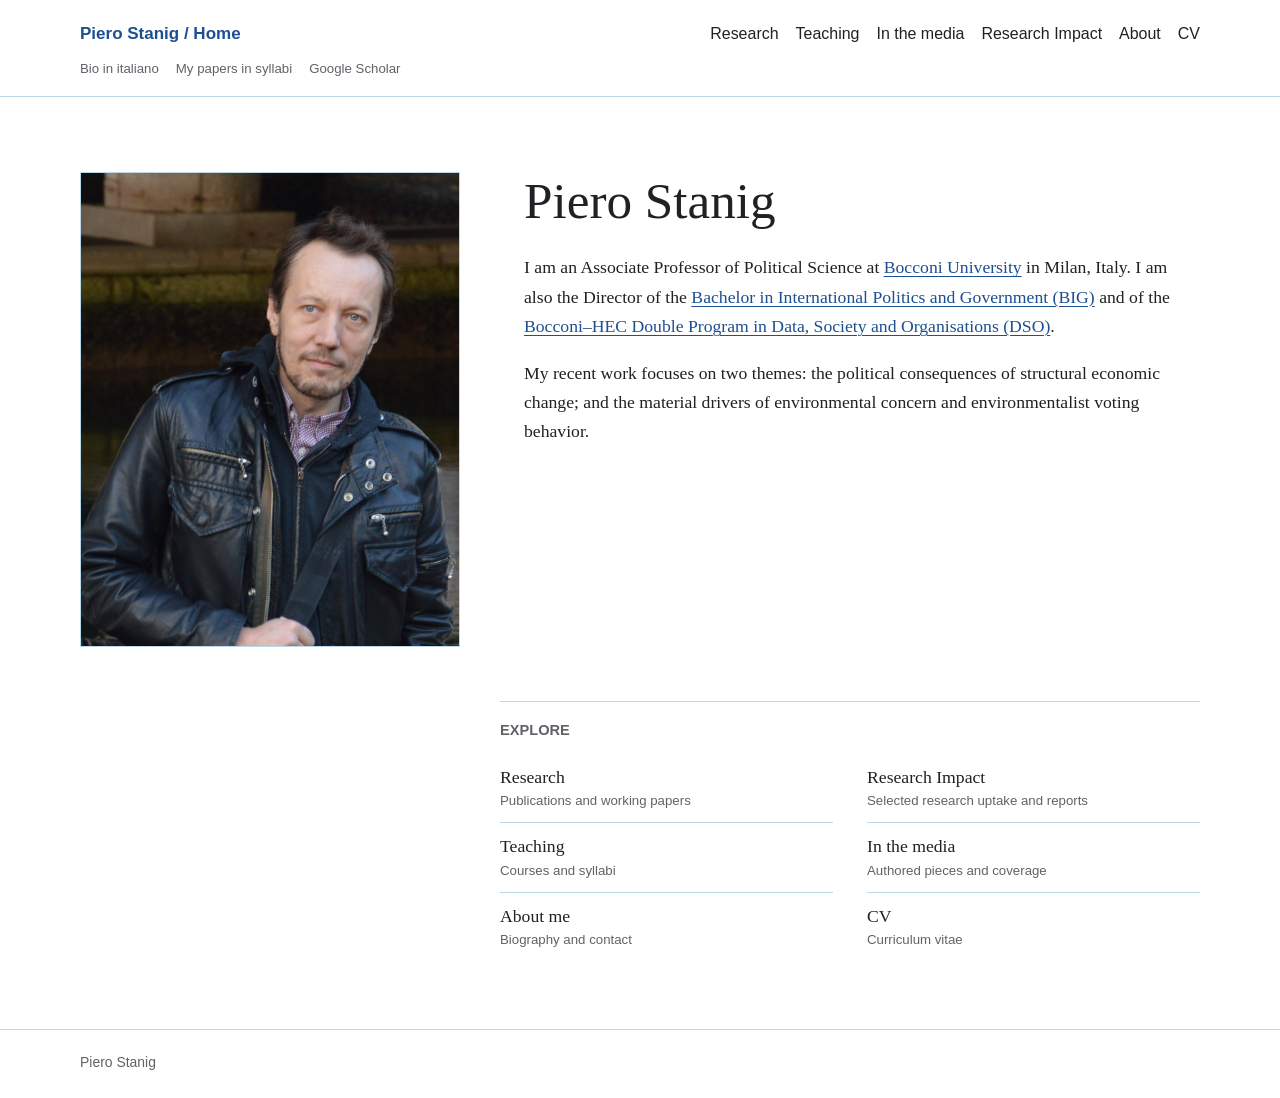
<file: index.html>
<!doctype html>
<html lang="en">
<head>
  <meta charset="utf-8">
  <meta name="viewport" content="width=device-width, initial-scale=1">
  <title>Piero Stanig</title>
  <meta name="description" content="Piero Stanig is an Associate Professor of Political Science at Bocconi University.">
  <link rel="stylesheet" href="styles.css">
</head>
<body class="home-body">
<header class="site-header">
  <a class="skip-link" href="#main">Skip to content</a>
  <div class="header-inner">
    <div class="primary-row">
      <a class="site-name" href="index.html" aria-current="page">Piero Stanig / Home</a>
      <nav class="primary-nav" aria-label="Primary navigation">
        <a href="research.html">Research</a>
        <a href="teaching.html">Teaching</a>
        <a href="media.html">In the media</a>
        <a href="research-impact.html">Research Impact</a>
        <a href="about.html">About</a>
        <a href="https://drive.google.com/file/d/1C6K_M5742E5sN9vrUuuzx7rtyHD7wGdf/view?usp=sharing" target="_blank" rel="noopener">CV</a>
      </nav>
    </div>
    <div class="secondary-row">
      <nav class="secondary-nav" aria-label="Secondary navigation">
        <a href="bio-italiano.html">Bio in italiano</a>
        <a href="syllabi.html">My papers in syllabi</a>
        <a href="https://scholar.google.de/citations?user=_y2bMpwAAAAJ&hl=en" target="_blank" rel="noopener">Google Scholar</a>
      </nav>
    </div>
  </div>
</header>
<main id="main" class="home-main">
  <section class="home-intro" aria-labelledby="home-title">
    <figure class="portrait portrait-large">
      <img src="assets/photo.png" alt="Piero Stanig">
    </figure>
    <div class="intro-copy">
      <h1 id="home-title">Piero Stanig</h1>
      <p>I am an Associate Professor of Political Science at <a href="http://www.unibocconi.it/" target="_blank" rel="noopener">Bocconi University</a> in Milan, Italy. I am also the Director of the <a href="https://www.unibocconi.it/en/programs/bachelor-science/international-politics-and-government" target="_blank" rel="noopener">Bachelor in International Politics and Government (BIG)</a> and of the <a href="https://www.unibocconi.it/en/programs/bachelor-science/international-politics-and-government/hec-bocconi-double-degree" target="_blank" rel="noopener">Bocconi–HEC Double Program in Data, Society and Organisations (DSO)</a>.</p>
      <p>My recent work focuses on two themes: the political consequences of structural economic change; and the material drivers of environmental concern and environmentalist voting behavior.</p>
    </div>
  </section>
  <section class="home-links" aria-labelledby="home-links-title">
    <h2 id="home-links-title">Explore</h2>
    <nav class="landing-links" aria-label="Principal pages">
      <a class="landing-link" href="research.html">
        <span class="landing-link-title">Research</span>
        <span class="landing-link-note">Publications and working papers</span>
      </a>
      <a class="landing-link" href="research-impact.html">
        <span class="landing-link-title">Research Impact</span>
        <span class="landing-link-note">Selected research uptake and reports</span>
      </a>
      <a class="landing-link" href="teaching.html">
        <span class="landing-link-title">Teaching</span>
        <span class="landing-link-note">Courses and syllabi</span>
      </a>
      <a class="landing-link" href="media.html">
        <span class="landing-link-title">In the media</span>
        <span class="landing-link-note">Authored pieces and coverage</span>
      </a>
      <a class="landing-link" href="about.html">
        <span class="landing-link-title">About me</span>
        <span class="landing-link-note">Biography and contact</span>
      </a>
      <a class="landing-link" href="https://drive.google.com/file/d/1C6K_M5742E5sN9vrUuuzx7rtyHD7wGdf/view?usp=sharing" target="_blank" rel="noopener">
        <span class="landing-link-title">CV</span>
        <span class="landing-link-note">Curriculum vitae</span>
      </a>
    </nav>
  </section>
</main>
<footer class="site-footer">
  <div class="footer-inner">
    <a href="index.html">Piero Stanig</a>
  </div>
</footer>
</body>
</html>
</file>
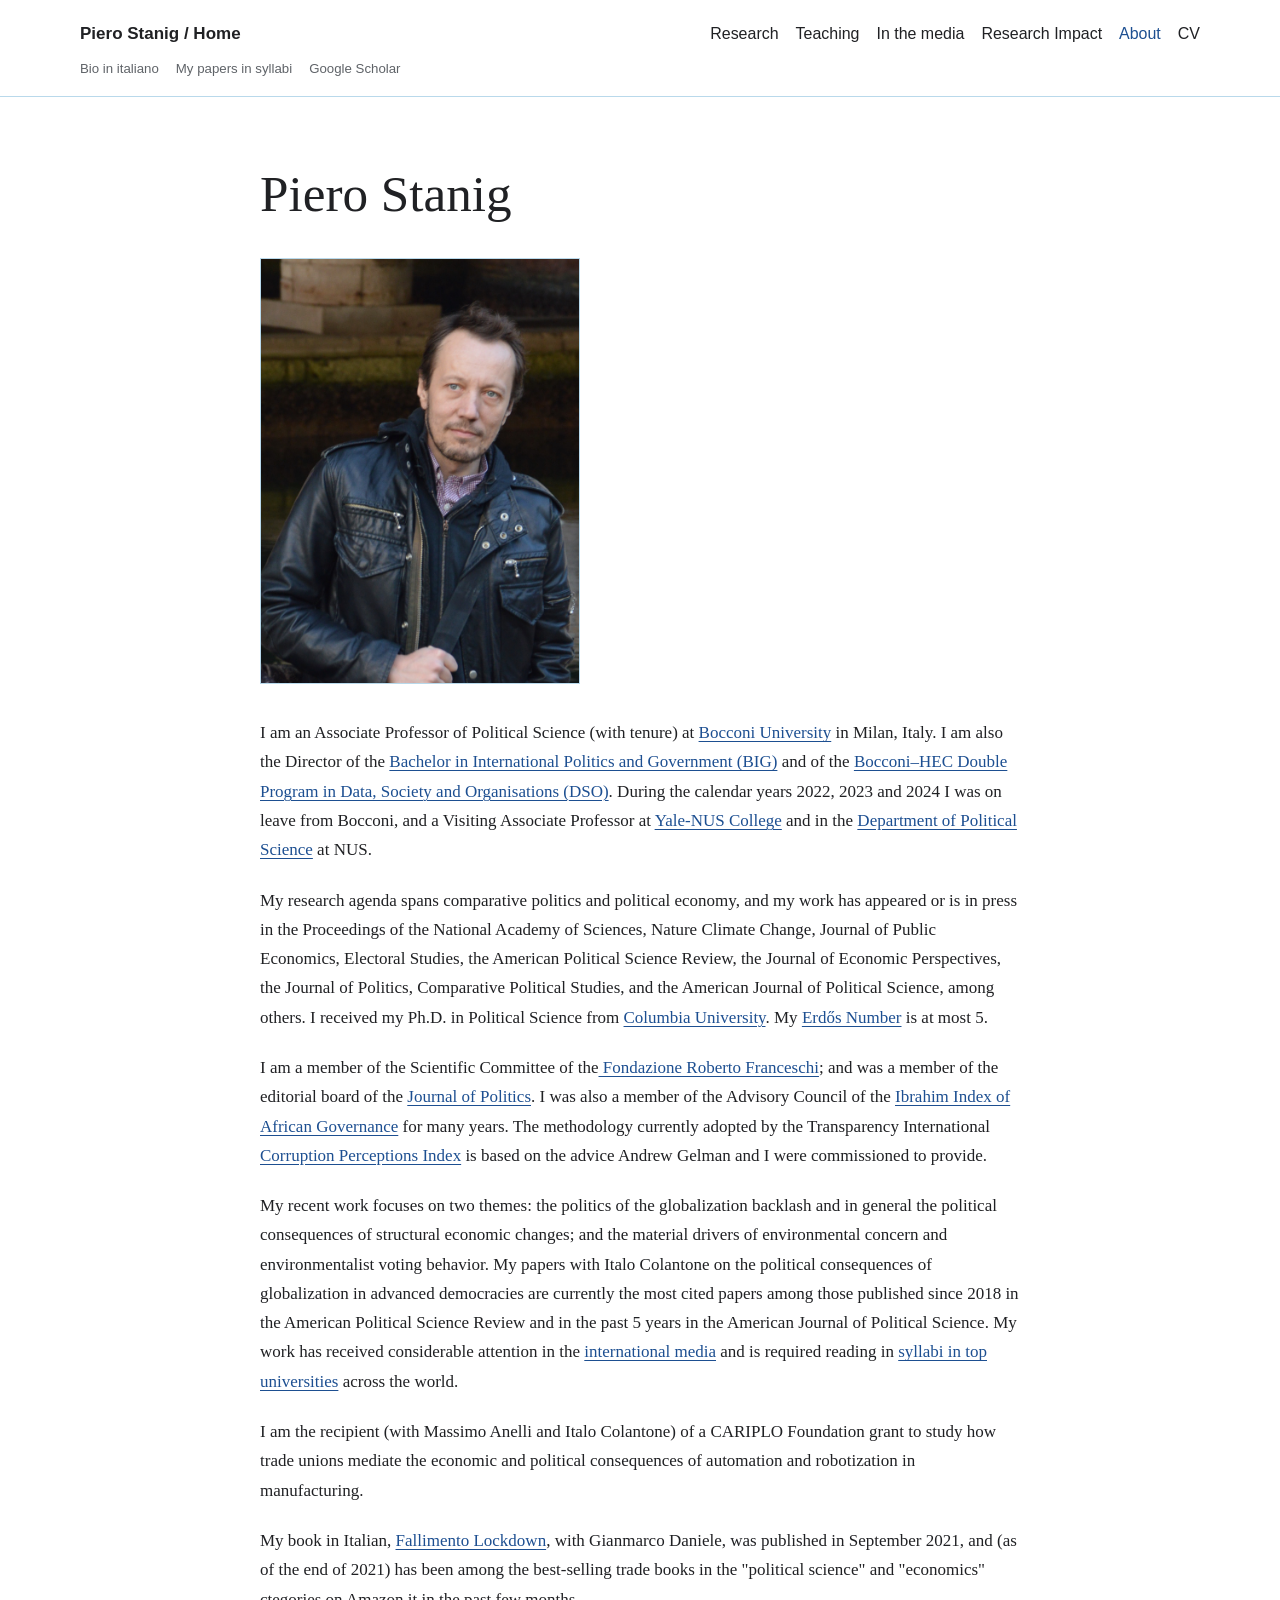
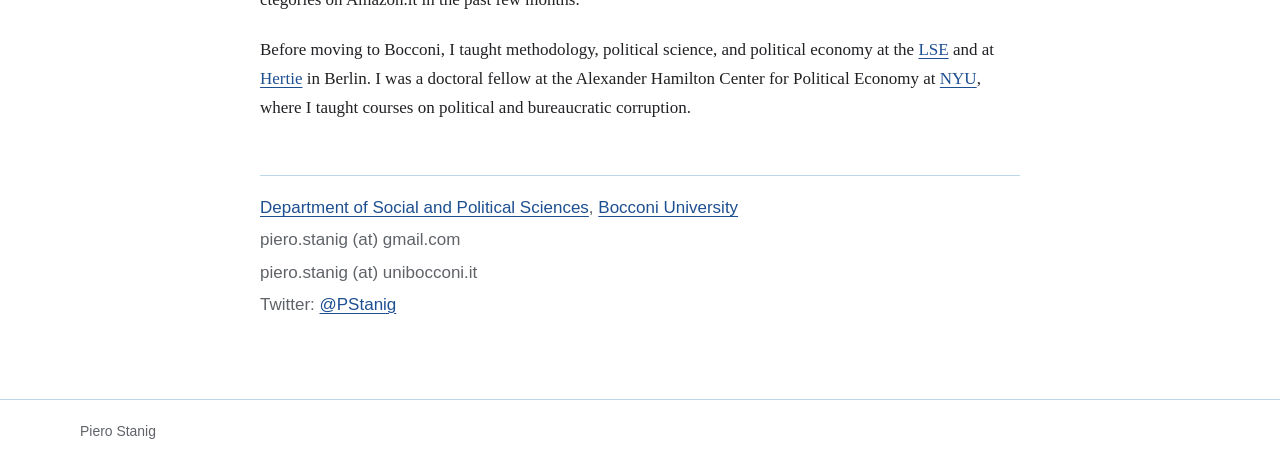
<file: about.html>
<!doctype html>
<html lang="en">
<head>
  <meta charset="utf-8">
  <meta name="viewport" content="width=device-width, initial-scale=1">
  <title>Piero Stanig - About</title>
  <meta name="description" content="I am an Associate Professor of Political Science (with tenure) at Bocconi University in Milan, Italy. During the calendar years 2022, 2023 and 2024 I was o">
  <link rel="stylesheet" href="styles.css">
</head>
<body class="about-body">
<header class="site-header">
  <a class="skip-link" href="#main">Skip to content</a>
  <div class="header-inner">
    <div class="primary-row">
      <a class="site-name" href="index.html">Piero Stanig / Home</a>
      <nav class="primary-nav" aria-label="Primary navigation">
        <a href="research.html">Research</a>
        <a href="teaching.html">Teaching</a>
        <a href="media.html">In the media</a>
        <a href="research-impact.html">Research Impact</a>
        <a href="about.html" aria-current="page">About</a>
        <a href="https://drive.google.com/file/d/1C6K_M5742E5sN9vrUuuzx7rtyHD7wGdf/view?usp=sharing" target="_blank" rel="noopener">CV</a>
      </nav>
    </div>
    <div class="secondary-row">
      <nav class="secondary-nav" aria-label="Secondary navigation">
        <a href="bio-italiano.html">Bio in italiano</a>
        <a href="syllabi.html">My papers in syllabi</a>
        <a href="https://scholar.google.de/citations?user=_y2bMpwAAAAJ&hl=en" target="_blank" rel="noopener">Google Scholar</a>
      </nav>
    </div>
  </div>
</header>
<main id="main" class="page-main about-main">
  <div class="content-container">
    <header class="page-heading">
      <h1 id="about-title">Piero Stanig</h1>
    </header>
    <figure class="portrait page-portrait">
      <img src="assets/photo.png" alt="Piero Stanig">
    </figure>
    <div class="content-flow">
      <section class="content-section biography-section" aria-labelledby="about-title">
      <p class="bio-paragraph">I am an Associate Professor of Political Science (with tenure) at <a href="http://www.unibocconi.it/" target="_blank" rel="noopener">Bocconi University</a> in Milan, Italy. I am also the Director of the <a href="https://www.unibocconi.it/en/programs/bachelor-science/international-politics-and-government" target="_blank" rel="noopener">Bachelor in International Politics and Government (BIG)</a> and of the <a href="https://www.unibocconi.it/en/programs/bachelor-science/international-politics-and-government/hec-bocconi-double-degree" target="_blank" rel="noopener">Bocconi–HEC Double Program in Data, Society and Organisations (DSO)</a>. During the calendar years 2022, 2023 and 2024 I was on leave from Bocconi, and a Visiting Associate Professor at <a href="https://www.yale-nus.edu.sg/about/faculty/" target="_blank" rel="noopener">Yale-NUS College</a> and in the <a href="https://fass.nus.edu.sg/pol/" target="_blank" rel="noopener">Department of Political Science</a> at NUS.</p>
      <p class="bio-paragraph">My research agenda spans comparative politics and political economy, and my work has appeared or is in press in the Proceedings of the National Academy of Sciences, Nature Climate Change, Journal of Public Economics, Electoral Studies, the American Political Science Review, the Journal of Economic Perspectives, the Journal of Politics, Comparative Political Studies, and the American Journal of Political Science, among others. I received my Ph.D. in Political Science from <a href="https://polisci.columbia.edu/" target="_blank" rel="noopener">Columbia University</a>. My <a href="https://en.wikipedia.org/wiki/Erd%C5%91s_number" target="_blank" rel="noopener">Erdős Number</a> is at most 5.</p>
      <p class="bio-paragraph">I am a member of the Scientific Committee of the<a href="https://www.fondfranceschi.it/governance/" target="_blank" rel="noopener"> Fondazione Roberto Franceschi</a>; and was a member of the editorial board of the <a href="https://www.journals.uchicago.edu/toc/jop/current" target="_blank" rel="noopener">Journal of Politics</a>. I was also a member of the Advisory Council of the <a href="http://www.moibrahimfoundation.org/iiag/" target="_blank" rel="noopener">Ibrahim Index of African Governance</a> for many years. The methodology currently adopted by the Transparency International <a href="https://images.transparencycdn.org/images/2019_CPI_SourceDescription_EN-converted-merged.pdf" target="_blank" rel="noopener">Corruption Perceptions Index</a> is based on the advice Andrew Gelman and I were commissioned to provide.</p>
      <p class="bio-paragraph">My recent work focuses on two themes: the politics of the globalization backlash and in general the political consequences of structural economic changes; and the material drivers of environmental concern and environmentalist voting behavior. My papers with Italo Colantone on the political consequences of globalization in advanced democracies are currently the most cited papers among those published since 2018 in the American Political Science Review and in the past 5 years in the American Journal of Political Science. My work has received considerable attention in the <a href="media.html">international media</a> and is required reading in <a href="syllabi.html">syllabi in top universities</a> across the world.&nbsp;</p>
      <p class="bio-paragraph">I am the recipient (with Massimo Anelli and Italo Colantone) of a CARIPLO Foundation grant to study how trade unions mediate the economic and political consequences of automation and robotization in manufacturing.</p>
      <p class="bio-paragraph">My book in Italian, <a href="https://www.egeaonline.it/eng/products/economia/fallimento-lockdown_.aspx" target="_blank" rel="noopener">Fallimento Lockdown</a>, with Gianmarco Daniele, was published in September 2021, and (as of the end of 2021) has been among the best-selling trade books in the "political science" and "economics" ctegories on Amazon.it in the past few months.&nbsp;</p>
      <p class="bio-paragraph">Before moving to Bocconi, I taught methodology, political science, and political economy at the <a href="http://www.lse.ac.uk" target="_blank" rel="noopener">LSE</a> and at <a href="http://www.hertie-school.org" target="_blank" rel="noopener">Hertie</a> in Berlin. I was a doctoral fellow at the Alexander Hamilton Center for Political Economy at <a href="http://www.nyu.edu/" target="_blank" rel="noopener">NYU</a>, where I taught courses on political and bureaucratic corruption.&nbsp;</p>
      </section>
      <section class="content-section contact-section" aria-label="Contact">
      <p class="contact-line"><a href="https://www.unibocconi.eu/wps/wcm/connect/Bocconi/SitoPubblico_EN/Navigation+Tree/Home/Faculty+and+Research/Departments/Social+and+Political+Sciences/" target="_blank" rel="noopener">Department of Social and Political Sciences</a>, <a href="https://www.unibocconi.eu/" target="_blank" rel="noopener">Bocconi University</a></p>
      <p class="contact-line">piero.stanig (at) gmail.com</p>
      <p class="contact-line">piero.stanig (at) unibocconi.it</p>
      <p class="contact-line">Twitter: <a href="https://twitter.com/PStanig" target="_blank" rel="noopener">@PStanig</a></p>
      </section>
    </div>
  </div>
</main>
<footer class="site-footer">
  <div class="footer-inner">
    <a href="index.html">Piero Stanig</a>
  </div>
</footer>
</body>
</html>
</file>
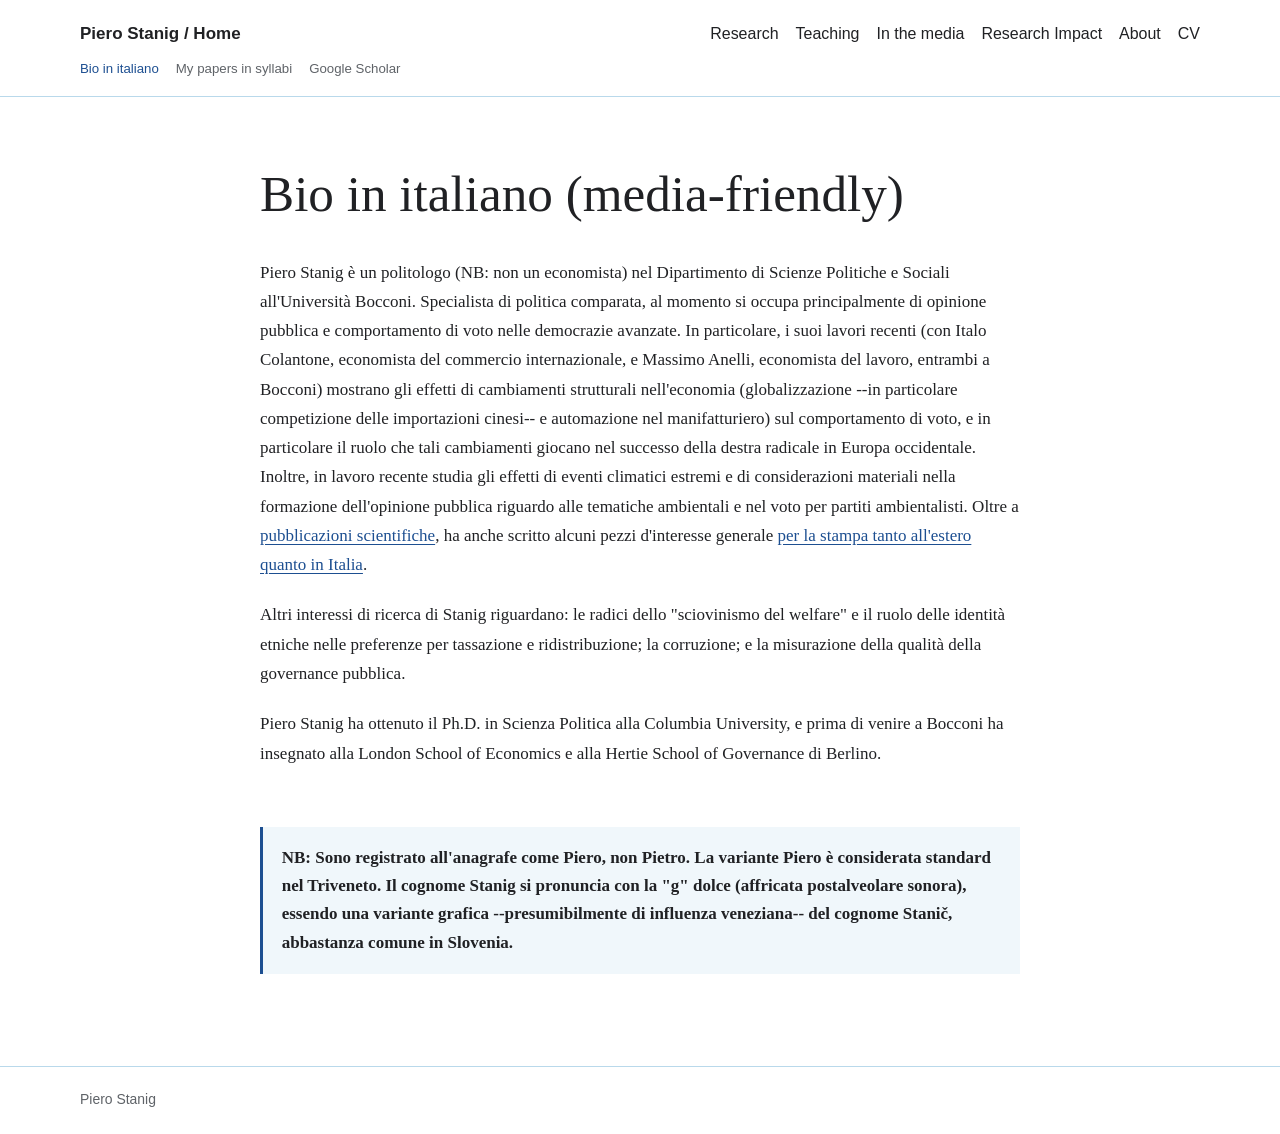
<file: bio-italiano.html>
<!doctype html>
<html lang="en">
<head>
  <meta charset="utf-8">
  <meta name="viewport" content="width=device-width, initial-scale=1">
  <title>Piero Stanig - Bio in italiano</title>
  <meta name="description" content="Piero Stanig è un politologo (NB: non un economista) nel Dipartimento di Scienze Politiche e Sociali all&#x27;Università Bocconi. Specialista di politica compar">
  <link rel="stylesheet" href="styles.css">
</head>
<body class="bio-body">
<header class="site-header">
  <a class="skip-link" href="#main">Skip to content</a>
  <div class="header-inner">
    <div class="primary-row">
      <a class="site-name" href="index.html">Piero Stanig / Home</a>
      <nav class="primary-nav" aria-label="Primary navigation">
        <a href="research.html">Research</a>
        <a href="teaching.html">Teaching</a>
        <a href="media.html">In the media</a>
        <a href="research-impact.html">Research Impact</a>
        <a href="about.html">About</a>
        <a href="https://drive.google.com/file/d/1C6K_M5742E5sN9vrUuuzx7rtyHD7wGdf/view?usp=sharing" target="_blank" rel="noopener">CV</a>
      </nav>
    </div>
    <div class="secondary-row">
      <nav class="secondary-nav" aria-label="Secondary navigation">
        <a href="bio-italiano.html" aria-current="page">Bio in italiano</a>
        <a href="syllabi.html">My papers in syllabi</a>
        <a href="https://scholar.google.de/citations?user=_y2bMpwAAAAJ&hl=en" target="_blank" rel="noopener">Google Scholar</a>
      </nav>
    </div>
  </div>
</header>
<main id="main" class="page-main bio-main">
  <div class="content-container">
    <header class="page-heading">
      <h1 id="bio-italiano-title">Bio in italiano (media-friendly)</h1>
    </header>
    <div class="content-flow">
      <section class="content-section biography-section" aria-labelledby="bio-italiano-title">
      <p class="bio-paragraph">Piero Stanig è un politologo (NB: non un economista) nel Dipartimento di Scienze Politiche e Sociali all'Università Bocconi. Specialista di politica comparata, al momento si occupa principalmente di opinione pubblica e comportamento di voto nelle democrazie avanzate. In particolare, i suoi lavori recenti (con Italo Colantone, economista del commercio internazionale, e Massimo Anelli, economista del lavoro, entrambi a Bocconi) mostrano gli effetti di cambiamenti strutturali nell'economia (globalizzazione --in particolare competizione delle importazioni cinesi-- e automazione nel manifatturiero) sul comportamento di voto, e in particolare il ruolo che tali cambiamenti giocano nel successo della destra radicale in Europa occidentale. Inoltre, in lavoro recente studia gli effetti di eventi climatici estremi e di considerazioni materiali nella formazione dell'opinione pubblica riguardo alle tematiche ambientali e nel voto per partiti ambientalisti. Oltre a <a href="research.html">pubblicazioni scientifiche</a>, ha anche scritto alcuni pezzi d'interesse generale <a href="media.html">per la stampa tanto all'estero quanto in Italia</a>.</p>
      <p class="bio-paragraph">Altri interessi di ricerca di Stanig riguardano: le radici dello "sciovinismo del welfare" e il ruolo delle identità etniche nelle preferenze per tassazione e ridistribuzione; la corruzione; e la misurazione della qualità della governance pubblica.</p>
      <p class="bio-paragraph">Piero Stanig ha ottenuto il Ph.D. in Scienza Politica alla Columbia University, e prima di venire a Bocconi ha insegnato alla London School of Economics e alla Hertie School of Governance di Berlino.</p>
      </section>
      <section class="content-section note-section" aria-label="Nota">
      <p class="note"><strong>NB: Sono registrato all'anagrafe come Piero, non Pietro. La variante Piero è considerata standard nel Triveneto. Il cognome Stanig si pronuncia con la "g" dolce (affricata postalveolare sonora), essendo una variante grafica --presumibilmente di influenza veneziana-- del cognome Stanič, abbastanza comune in Slovenia.  </strong></p>
      </section>
    </div>
  </div>
</main>
<footer class="site-footer">
  <div class="footer-inner">
    <a href="index.html">Piero Stanig</a>
  </div>
</footer>
</body>
</html>
</file>
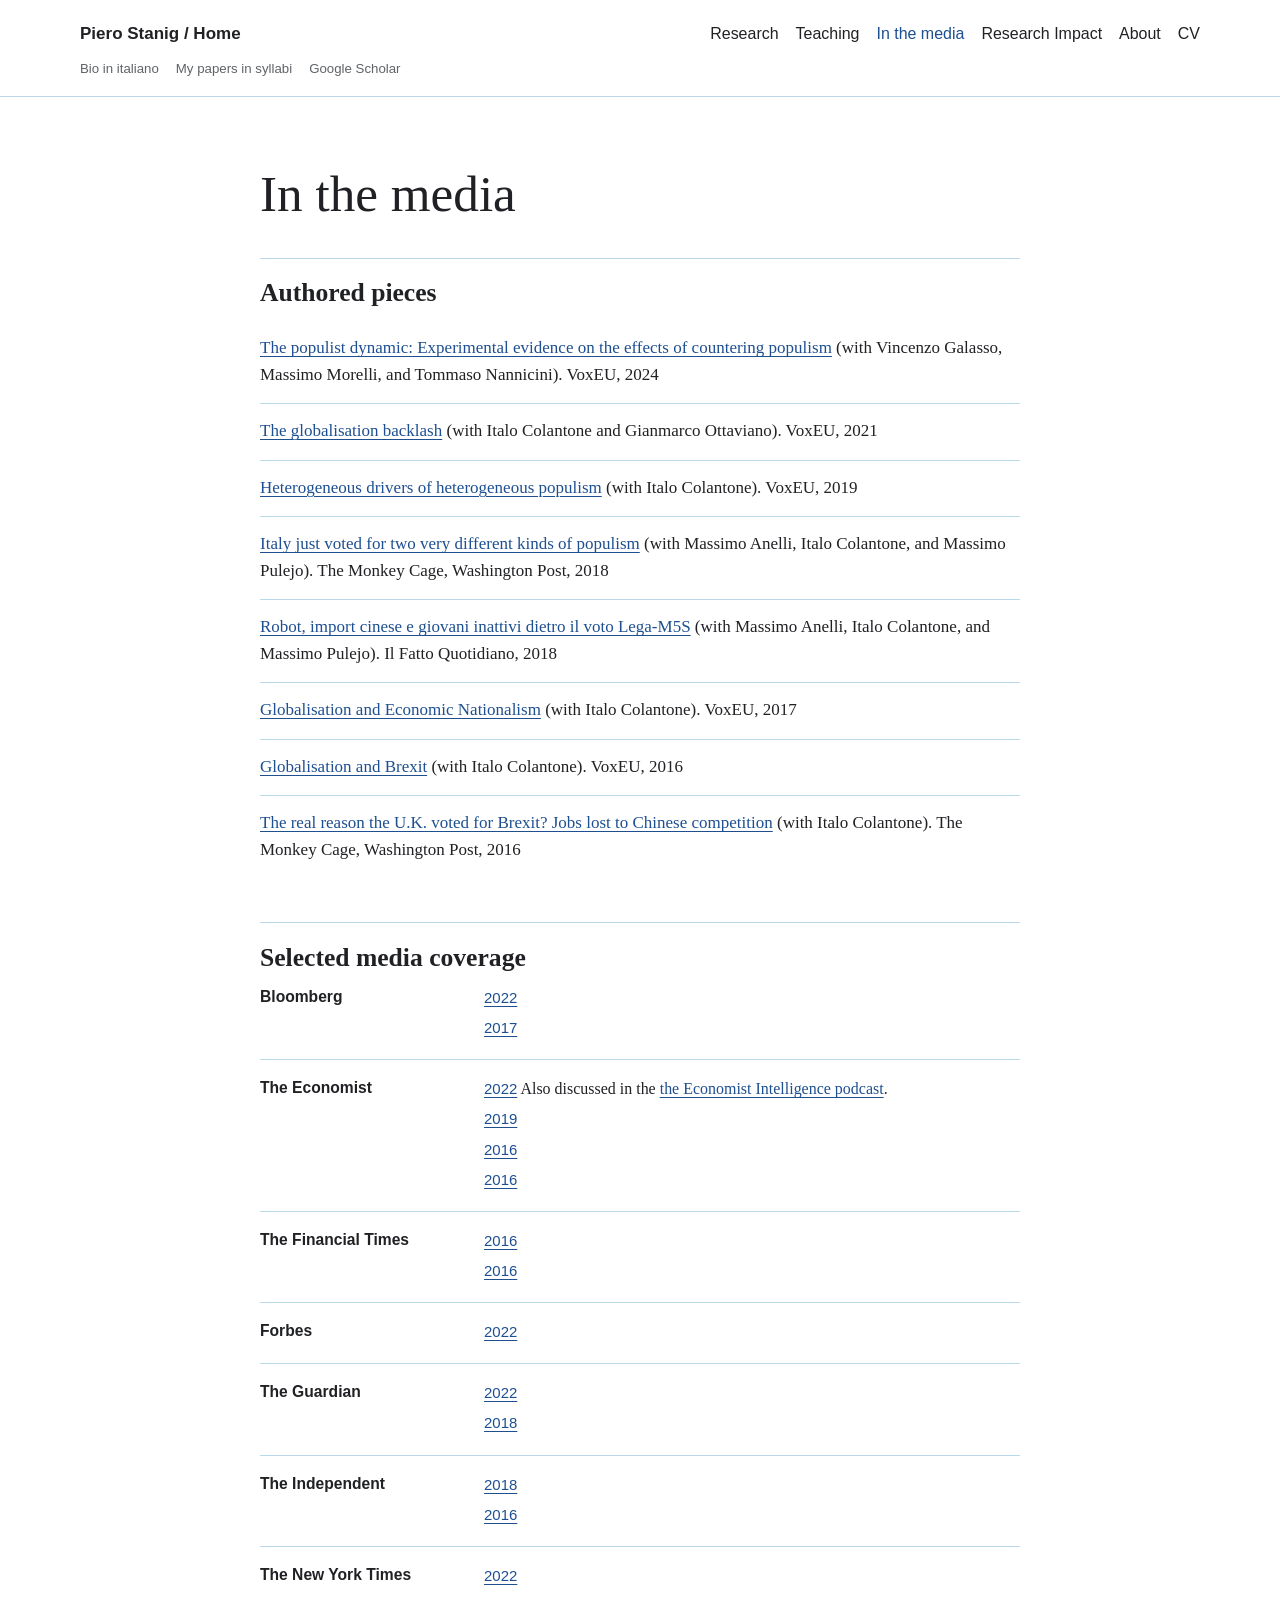
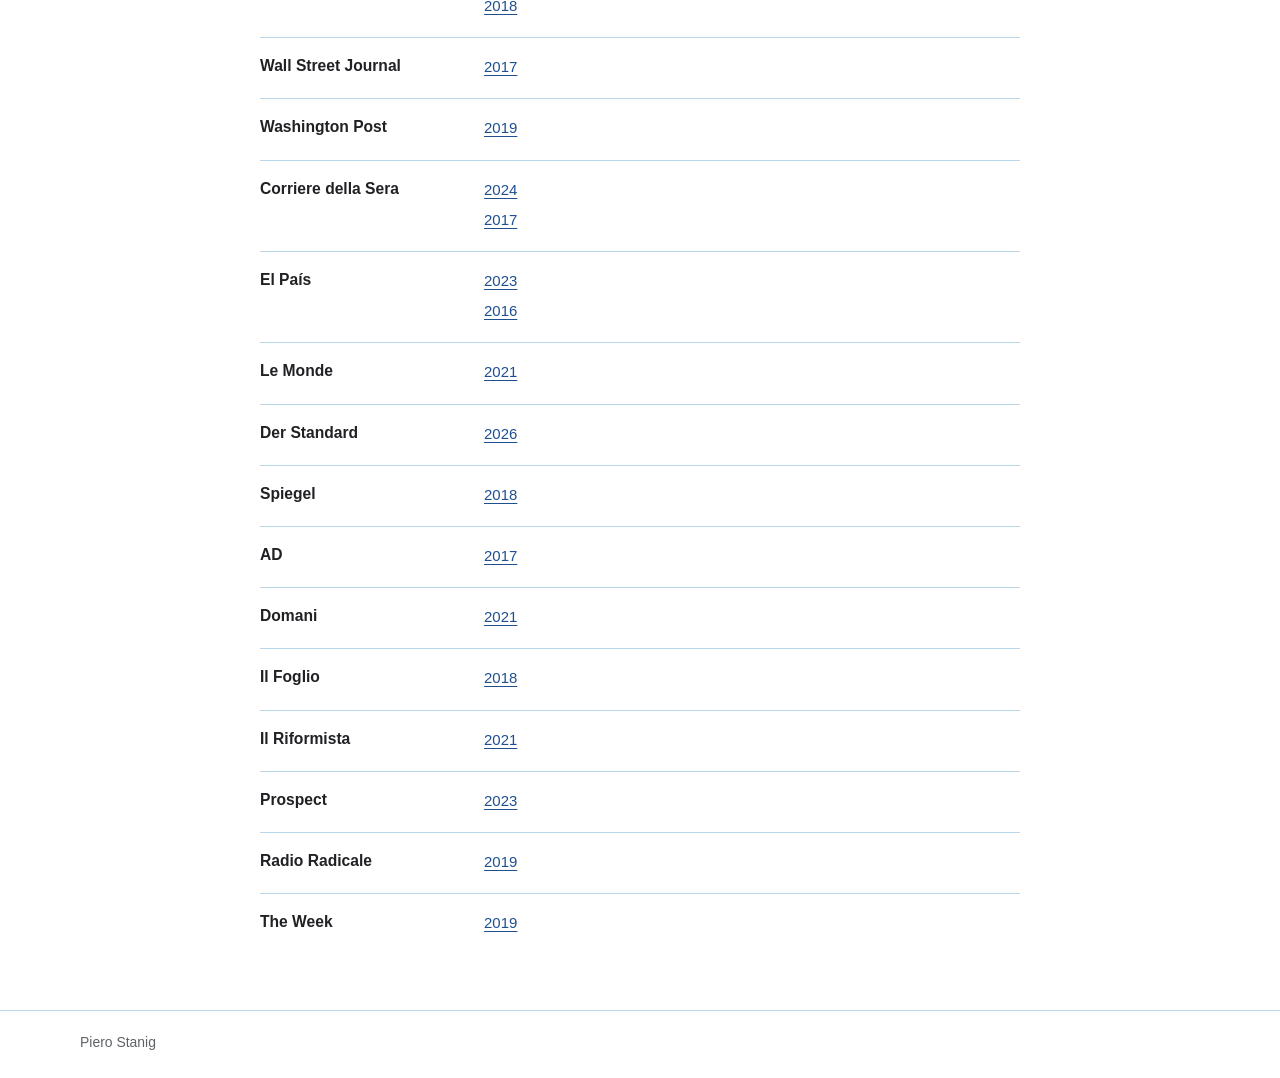
<file: media.html>
<!doctype html>
<html lang="en">
<head>
  <meta charset="utf-8">
  <meta name="viewport" content="width=device-width, initial-scale=1">
  <title>Piero Stanig - In the media</title>
  <meta name="description" content="The populist dynamic: Experimental evidence on the effects of countering populism (with Vincenzo Galasso, Massimo Morelli, and Tommaso Nannicini). VoxEU, 2">
  <link rel="stylesheet" href="styles.css">
</head>
<body class="media-body">
<header class="site-header">
  <a class="skip-link" href="#main">Skip to content</a>
  <div class="header-inner">
    <div class="primary-row">
      <a class="site-name" href="index.html">Piero Stanig / Home</a>
      <nav class="primary-nav" aria-label="Primary navigation">
        <a href="research.html">Research</a>
        <a href="teaching.html">Teaching</a>
        <a href="media.html" aria-current="page">In the media</a>
        <a href="research-impact.html">Research Impact</a>
        <a href="about.html">About</a>
        <a href="https://drive.google.com/file/d/1C6K_M5742E5sN9vrUuuzx7rtyHD7wGdf/view?usp=sharing" target="_blank" rel="noopener">CV</a>
      </nav>
    </div>
    <div class="secondary-row">
      <nav class="secondary-nav" aria-label="Secondary navigation">
        <a href="bio-italiano.html">Bio in italiano</a>
        <a href="syllabi.html">My papers in syllabi</a>
        <a href="https://scholar.google.de/citations?user=_y2bMpwAAAAJ&hl=en" target="_blank" rel="noopener">Google Scholar</a>
      </nav>
    </div>
  </div>
</header>
<main id="main" class="page-main media-main">
  <div class="content-container">
    <header class="page-heading">
      <h1 id="media-title">In the media</h1>
    </header>
    <div class="content-flow">
      <section class="content-section media-section" aria-labelledby="authored-pieces-heading">
      <h2 class="section-heading" id="authored-pieces-heading"><strong>Authored pieces</strong></h2>
        <div class="media-list authored-list">
       
        <article class="media-item">
        <p class="media-entry entry"><a href="https://cepr.org/voxeu/columns/populist-dynamic-experimental-evidence-effects-countering-populism" target="_blank" rel="noopener">The populist dynamic: Experimental evidence on the effects of countering populism</a> (with Vincenzo Galasso, Massimo Morelli, and Tommaso Nannicini). VoxEU, 2024</p>
        </article>
        <article class="media-item">
        <p class="media-entry entry"><a href="https://voxeu.org/article/globalisation-backlash" target="_blank" rel="noopener">The globalisation backlash</a> (with Italo Colantone and Gianmarco Ottaviano). VoxEU, 2021</p>
        </article>
        <article class="media-item">
        <p class="media-entry entry"><a href="https://voxeu.org/article/heterogeneous-drivers-heterogeneous-populism" target="_blank" rel="noopener">Heterogeneous drivers of heterogeneous populism</a> (with Italo Colantone). VoxEU, 2019&nbsp;</p>
        </article>
        <article class="media-item">
        <p class="media-entry entry"><a href="https://www.washingtonpost.com/news/monkey-cage/wp/2018/03/28/italy-just-voted-for-two-very-different-kinds-of-populism/" target="_blank" rel="noopener">Italy just voted for two very different kinds of populism</a> (with Massimo Anelli, Italo Colantone, and Massimo Pulejo). The Monkey Cage, Washington Post, 2018</p>
        </article>
        <article class="media-item">
        <p class="media-entry entry"><a href="https://www.ilfattoquotidiano.it/in-edicola/articoli/2018/03/30/robot-import-cinese-e-giovani-inattivi-dietro-il-voto-lega-m5s/4261356/" target="_blank" rel="noopener">Robot, import cinese e giovani inattivi dietro il voto Lega-M5S</a> (with Massimo Anelli, Italo Colantone, and Massimo Pulejo). Il Fatto Quotidiano, 2018</p>
        </article>
        <article class="media-item">
        <p class="media-entry entry"><a href="https://voxeu.org/article/globalisation-and-economic-nationalism" target="_blank" rel="noopener">Globalisation and Economic Nationalism</a> (with Italo Colantone). VoxEU, 2017</p>
        </article>
        <article class="media-item">
        <p class="media-entry entry"><a href="http://voxeu.org/article/globalisation-and-brexit" target="_blank" rel="noopener">Globalisation and Brexit</a> (with Italo Colantone). VoxEU, 2016</p>
        </article>
        <article class="media-item">
        <p class="media-entry entry"><a href="https://www.washingtonpost.com/news/monkey-cage/wp/2016/07/07/the-real-reason-the-u-k-voted-for-brexit-economics-not-identity/" target="_blank" rel="noopener">The real reason the U.K. voted for Brexit? Jobs lost to Chinese competition</a> (with Italo Colantone). The Monkey Cage, Washington Post, 2016&nbsp;</p>
        </article>
        </div>
      </section>
      <section class="content-section media-section" aria-labelledby="media-coverage-heading">
      <h2 class="section-heading" id="media-coverage-heading"><strong>Selected media coverage</strong></h2>
        <div class="coverage-list outlet-list">
        <section class="media-outlet" aria-labelledby="outlet-bloomberg">
          <h3 class="outlet-heading" id="outlet-bloomberg">Bloomberg</h3>
          <div class="outlet-items">
            <article class="media-item">
              <p class="media-entry entry"><a href="https://www.bloomberg.com/opinion/articles/2022-12-20/don-t-be-fooled-at-davos-globalization-as-we-knew-it-won-t-be-coming-back" target="_blank" rel="noopener">2022</a></p>
            </article>
            <article class="media-item">
              <p class="media-entry entry"><a href="https://www.bloomberg.com/news/articles/2017-03-06/european-populists-tap-trump-s-rhetoric-of-carnage-as-votes-loom" target="_blank" rel="noopener">2017</a></p>
            </article>
          </div>
        </section>
        <section class="media-outlet" aria-labelledby="outlet-the-economist">
          <h3 class="outlet-heading" id="outlet-the-economist">The Economist</h3>
          <div class="outlet-items">
            <article class="media-item">
              <p class="media-entry entry"><a href="https://www.economist.com/graphic-detail/2022/04/16/in-chilly-parts-of-europe-heatwaves-strengthen-environmentalism" target="_blank" rel="noopener">2022</a> Also discussed in the <a href="https://www.economist.com/podcasts/2022/04/29/the-taiwanese-are-worried-that-theyll-be-the-next-prey-drawing-lessons-from-ukraine" target="_blank" rel="noopener">the Economist Intelligence podcast</a>.</p>
            </article>
            <article class="media-item">
              <p class="media-entry entry"><a href="https://www.economist.com/finance-and-economics/2019/11/28/does-the-economy-affect-elections-any-more" target="_blank" rel="noopener">2019</a></p>
            </article>
            <article class="media-item">
              <p class="media-entry entry"><a href="https://www.economist.com/britain/2016/07/30/collateral-damage" target="_blank" rel="noopener">2016</a></p>
            </article>
            <article class="media-item">
              <p class="media-entry entry"><a href="https://www.economist.com/special-report/2016/09/29/needed-but-not-wanted" target="_blank" rel="noopener">2016</a></p>
            </article>
          </div>
        </section>
        <section class="media-outlet" aria-labelledby="outlet-the-financial-times">
          <h3 class="outlet-heading" id="outlet-the-financial-times">The Financial Times</h3>
          <div class="outlet-items">
            <article class="media-item">
              <p class="media-entry entry"><a href="https://www.ft.com/content/f74faef0-b166-11e6-a37c-f4a01f1b0fa1" target="_blank" rel="noopener">2016</a></p>
            </article>
            <article class="media-item">
              <p class="media-entry entry"><a href="https://www.ft.com/content/cf6adfb6-5a24-11e6-9f70-badea1b336d4" target="_blank" rel="noopener">2016</a></p>
            </article>
          </div>
        </section>
        <section class="media-outlet" aria-labelledby="outlet-forbes">
          <h3 class="outlet-heading" id="outlet-forbes">Forbes</h3>
          <div class="outlet-items">
            <article class="media-item">
              <p class="media-entry entry"><a href="https://www.forbes.com/sites/davidrvetter/2022/02/07/how-extreme-weather-could-boost-support-for-green-politics/?sh=bee3f5b54d73" target="_blank" rel="noopener">2022</a></p>
            </article>
          </div>
        </section>
        <section class="media-outlet" aria-labelledby="outlet-the-guardian">
          <h3 class="outlet-heading" id="outlet-the-guardian">The Guardian</h3>
          <div class="outlet-items">
            <article class="media-item">
              <p class="media-entry entry"><a href="https://www.theguardian.com/news/2022/feb/12/europeans-more-likely-to-vote-green-after-extreme-weather-events" target="_blank" rel="noopener">2022</a>&nbsp;</p>
            </article>
            <article class="media-item">
              <p class="media-entry entry"><a href="https://www.theguardian.com/commentisfree/2018/jul/25/conservatives-brexit-big-business" target="_blank" rel="noopener">2018</a></p>
            </article>
          </div>
        </section>
        <section class="media-outlet" aria-labelledby="outlet-the-independent">
          <h3 class="outlet-heading" id="outlet-the-independent">The Independent</h3>
          <div class="outlet-items">
            <article class="media-item">
              <p class="media-entry entry"><a href="https://www.independent.co.uk/news/business/comment/brexit-welfare-cuts-david-cameron-austerity-public-spending-referendum-vote-ukip-a8466306.html" target="_blank" rel="noopener">2018</a></p>
            </article>
            <article class="media-item">
              <p class="media-entry entry"><a href="https://www.independent.co.uk/voices/brexit-theresa-may-when-article-50-why-did-people-vote-wages-housing-market-young-people-a7141206.html" target="_blank" rel="noopener">2016</a></p>
            </article>
          </div>
        </section>
        <section class="media-outlet" aria-labelledby="outlet-the-new-york-times">
          <h3 class="outlet-heading" id="outlet-the-new-york-times">The New York Times</h3>
          <div class="outlet-items">
            <article class="media-item">
              <p class="media-entry entry"><a href="https://www.nytimes.com/2022/09/14/opinion/elites-populists-political-beliefs.html" target="_blank" rel="noopener">2022</a></p>
            </article>
            <article class="media-item">
              <p class="media-entry entry"><a href="https://www.nytimes.com/2018/05/03/opinion/trump-industrial-revolutions.html" target="_blank" rel="noopener">2018</a></p>
            </article>
          </div>
        </section>
        <section class="media-outlet" aria-labelledby="outlet-wall-street-journal">
          <h3 class="outlet-heading" id="outlet-wall-street-journal">Wall Street Journal</h3>
          <div class="outlet-items">
            <article class="media-item">
              <p class="media-entry entry"><a href="https://www.wsj.com/articles/globalization-and-economic-nationalism-1487588098?fbclid=IwAR1mMdemoaUenNLSZZxxh92NkmkQfodC7Au_PIcRw4wYYMeFi9R-GayNOoE" target="_blank" rel="noopener">2017</a></p>
            </article>
          </div>
        </section>
        <section class="media-outlet" aria-labelledby="outlet-washington-post">
          <h3 class="outlet-heading" id="outlet-washington-post">Washington Post</h3>
          <div class="outlet-items">
            <article class="media-item">
              <p class="media-entry entry"><a href="https://www.washingtonpost.com/news/powerpost/paloma/the-finance-202/2019/12/05/the-finance-202-trump-s-economic-message-is-buried-under-impeachment-news-it-s-endangering-his-2020-strategy/5de855ea88e0fa652bbbdc09/" target="_blank" rel="noopener">2019</a></p>
            </article>
          </div>
        </section>
        <section class="media-outlet" aria-labelledby="outlet-corriere-della-sera">
          <h3 class="outlet-heading" id="outlet-corriere-della-sera">Corriere della Sera</h3>
          <div class="outlet-items">
            <article class="media-item">
              <p class="media-entry entry"><a href="https://www.corriere.it/economia/opinioni/24_giugno_18/sindacato-il-robot-non-s-iscrive-e-il-voto-dei-perdenti-finisce-a-destra-lo-studio-della-bocconi-b79ee55d-9075-4df2-a92b-b2035cd1dxlk.shtml" target="_blank" rel="noopener">2024</a></p>
            </article>
            <article class="media-item">
              <p class="media-entry entry"><a href="http://www.corriere.it/economia/leconomia/17_marzo_14/protezionismo-ricetta-il-declino-l-italia-paga-piu-tutti-2d62d090-08e6-11e7-ad7d-ff5901e5d6f1.shtml" target="_blank" rel="noopener">2017</a></p>
            </article>
          </div>
        </section>
        <section class="media-outlet" aria-labelledby="outlet-el-pais">
          <h3 class="outlet-heading" id="outlet-el-pais">El País</h3>
          <div class="outlet-items">
            <article class="media-item">
              <p class="media-entry entry"><a href="https://agendapublica.elpais.com/noticia/18497/union-europea-frente-al-espejo-estabamos-solos-universo" target="_blank" rel="noopener">2023</a></p>
            </article>
            <article class="media-item">
              <p class="media-entry entry"><a href="https://elpais.com/economia/2016/09/28/actualidad/1475069538_127739.html" target="_blank" rel="noopener">2016</a></p>
            </article>
          </div>
        </section>
        <section class="media-outlet" aria-labelledby="outlet-le-monde">
          <h3 class="outlet-heading" id="outlet-le-monde">Le Monde</h3>
          <div class="outlet-items">
            <article class="media-item">
              <p class="media-entry entry"><a href="https://www.lemonde.fr/economie/article/2021/12/09/comment-la-concurrence-chinoise-a-bouleverse-l-industrie-europeenne_6105245_3234.html" target="_blank" rel="noopener">2021</a></p>
            </article>
          </div>
        </section>
        <section class="media-outlet" aria-labelledby="outlet-der-standard">
          <h3 class="outlet-heading" id="outlet-der-standard">Der Standard</h3>
          <div class="outlet-items">
            <article class="media-item">
              <p class="media-entry entry"><a href="https://www.derstandard.at/story/3000000346187/hitzewellen-bringen-gruenen-parteien-neue-waehler?ref=rss" target="_blank" rel="noopener">2026</a></p>
            </article>
          </div>
        </section>
        <section class="media-outlet" aria-labelledby="outlet-spiegel">
          <h3 class="outlet-heading" id="outlet-spiegel">Spiegel</h3>
          <div class="outlet-items">
            <article class="media-item">
              <p class="media-entry entry"><a href="http://www.spiegel.de/wirtschaft/soziales/krise-der-globalisierung-trumps-deutsche-basis-kolumne-a-1217603.html" target="_blank" rel="noopener">2018</a></p>
            </article>
          </div>
        </section>
        <section class="media-outlet" aria-labelledby="outlet-ad">
          <h3 class="outlet-heading" id="outlet-ad">AD</h3>
          <div class="outlet-items">
            <article class="media-item">
              <p class="media-entry entry"><a href="https://www.ad.nl/economie/zuiden-de-dupe-van-goedkoop-china~a5550573/" target="_blank" rel="noopener">2017</a></p>
            </article>
          </div>
        </section>
        <section class="media-outlet" aria-labelledby="outlet-domani">
          <h3 class="outlet-heading" id="outlet-domani">Domani</h3>
          <div class="outlet-items">
            <article class="media-item">
              <p class="media-entry entry"><a href="https://www.editorialedomani.it/economia/lanno-in-cui-loccidente-sbaglio-le-previsioni-su-se-stesso-u2mkpv9x" target="_blank" rel="noopener">2021</a>&nbsp;</p>
            </article>
          </div>
        </section>
        <section class="media-outlet" aria-labelledby="outlet-il-foglio">
          <h3 class="outlet-heading" id="outlet-il-foglio">Il Foglio</h3>
          <div class="outlet-items">
            <article class="media-item">
              <p class="media-entry entry"><a href="https://www.ilfoglio.it/il-foglio-internazionale/2018/05/14/news/cosa-si-vede-dall-america-guardando-a-lega-e-m5s-194528/" target="_blank" rel="noopener">2018</a></p>
            </article>
          </div>
        </section>
        <section class="media-outlet" aria-labelledby="outlet-il-riformista">
          <h3 class="outlet-heading" id="outlet-il-riformista">Il Riformista</h3>
          <div class="outlet-items">
            <article class="media-item">
              <p class="media-entry entry"><a href="https://www.ilriformista.it/la-classe-media-odia-biden-ma-non-chiamateli-poveri-188005/" target="_blank" rel="noopener">2021</a></p>
            </article>
          </div>
        </section>
        <section class="media-outlet" aria-labelledby="outlet-prospect">
          <h3 class="outlet-heading" id="outlet-prospect">Prospect</h3>
          <div class="outlet-items">
            <article class="media-item">
              <p class="media-entry entry"><a href="https://www.prospectmagazine.co.uk/world/globalisation/62824/is-this-how-globalisation-ends" target="_blank" rel="noopener">2023</a></p>
            </article>
          </div>
        </section>
        <section class="media-outlet" aria-labelledby="outlet-radio-radicale">
          <h3 class="outlet-heading" id="outlet-radio-radicale">Radio Radicale</h3>
          <div class="outlet-items">
            <article class="media-item">
              <p class="media-entry entry"><a href="http://www.radioradicale.it/scheda/575941/festival-delleconomia-di-trento-intervista-a-piero-stanig-assistant-professor-di" target="_blank" rel="noopener">2019</a></p>
            </article>
          </div>
        </section>
        <section class="media-outlet" aria-labelledby="outlet-the-week">
          <h3 class="outlet-heading" id="outlet-the-week">The Week</h3>
          <div class="outlet-items">
            <article class="media-item">
              <p class="media-entry entry"><a href="https://theweek.com/articles/853784/overwhelming-correlation-between-austerity-brexit" target="_blank" rel="noopener">2019</a></p>
            </article>
          </div>
        </section>
        </div>
      </section>
    </div>
  </div>
</main>
<footer class="site-footer">
  <div class="footer-inner">
    <a href="index.html">Piero Stanig</a>
  </div>
</footer>
</body>
</html>
</file>
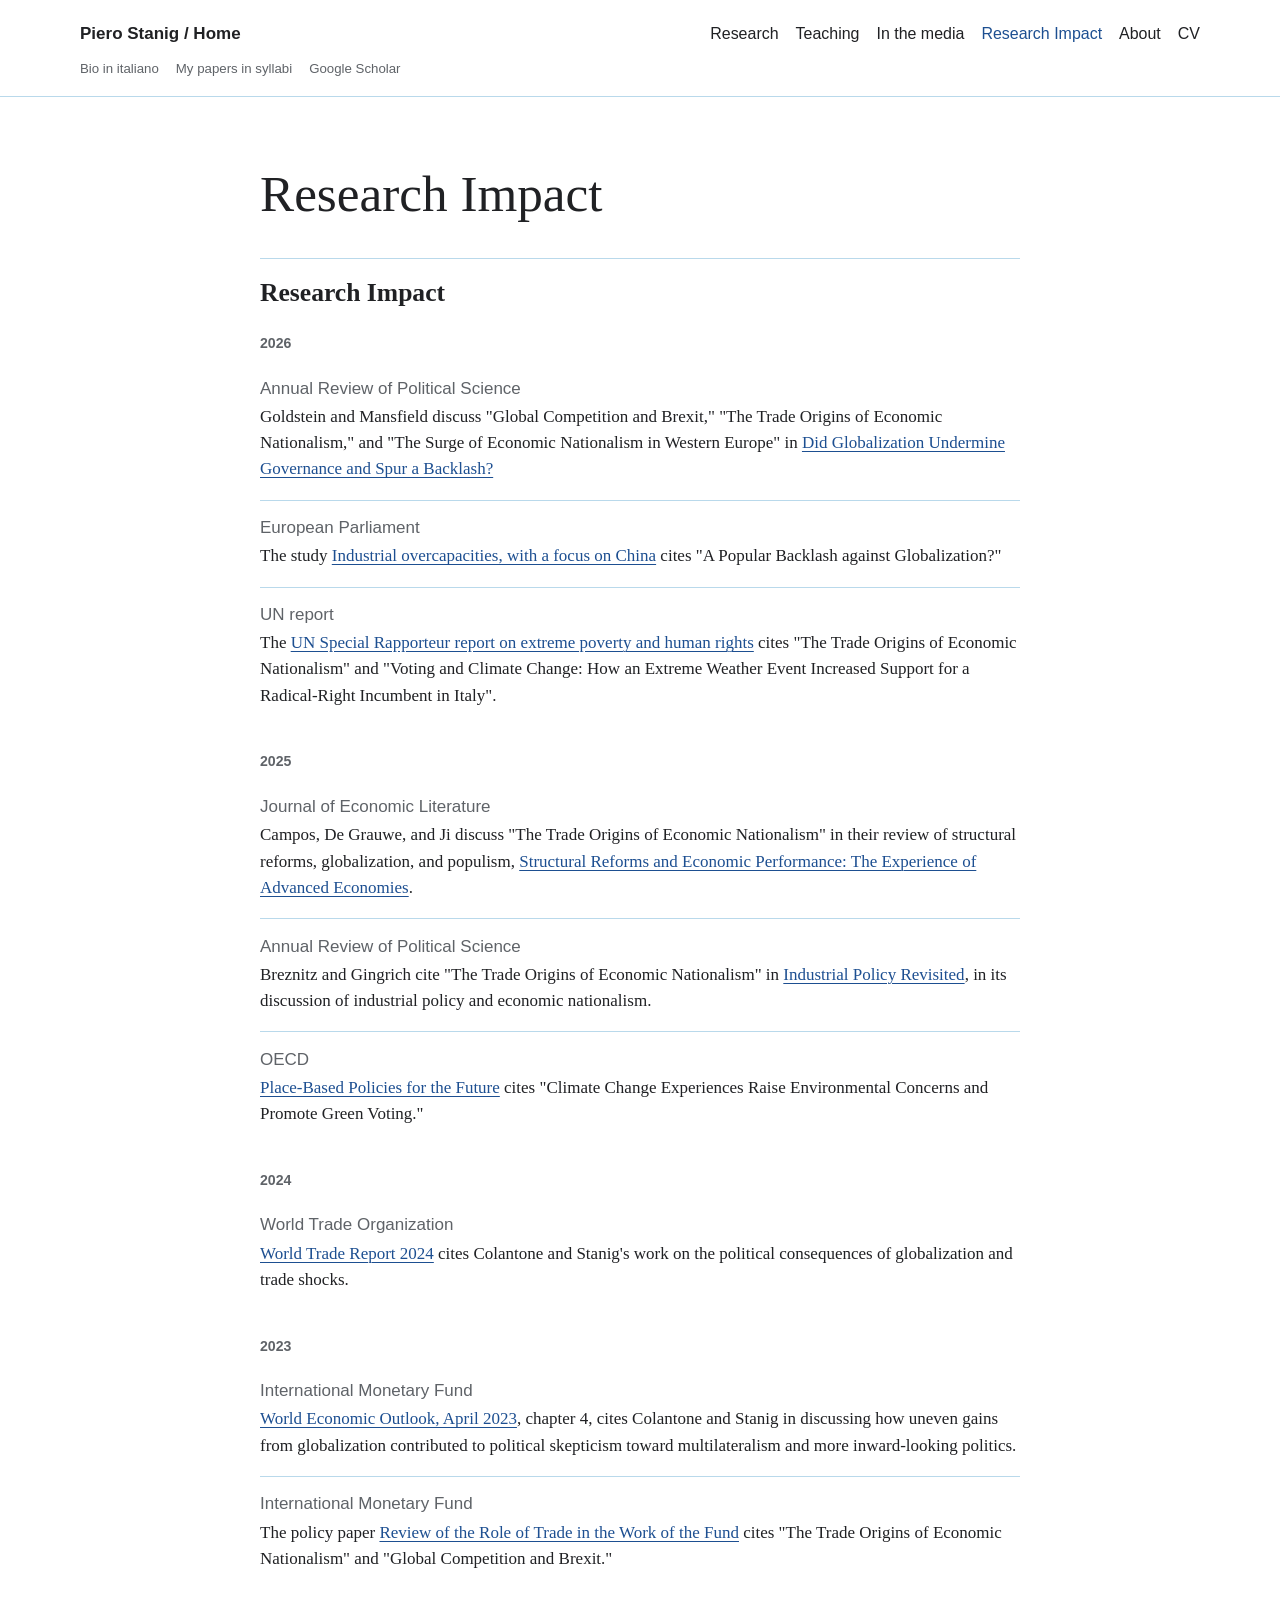
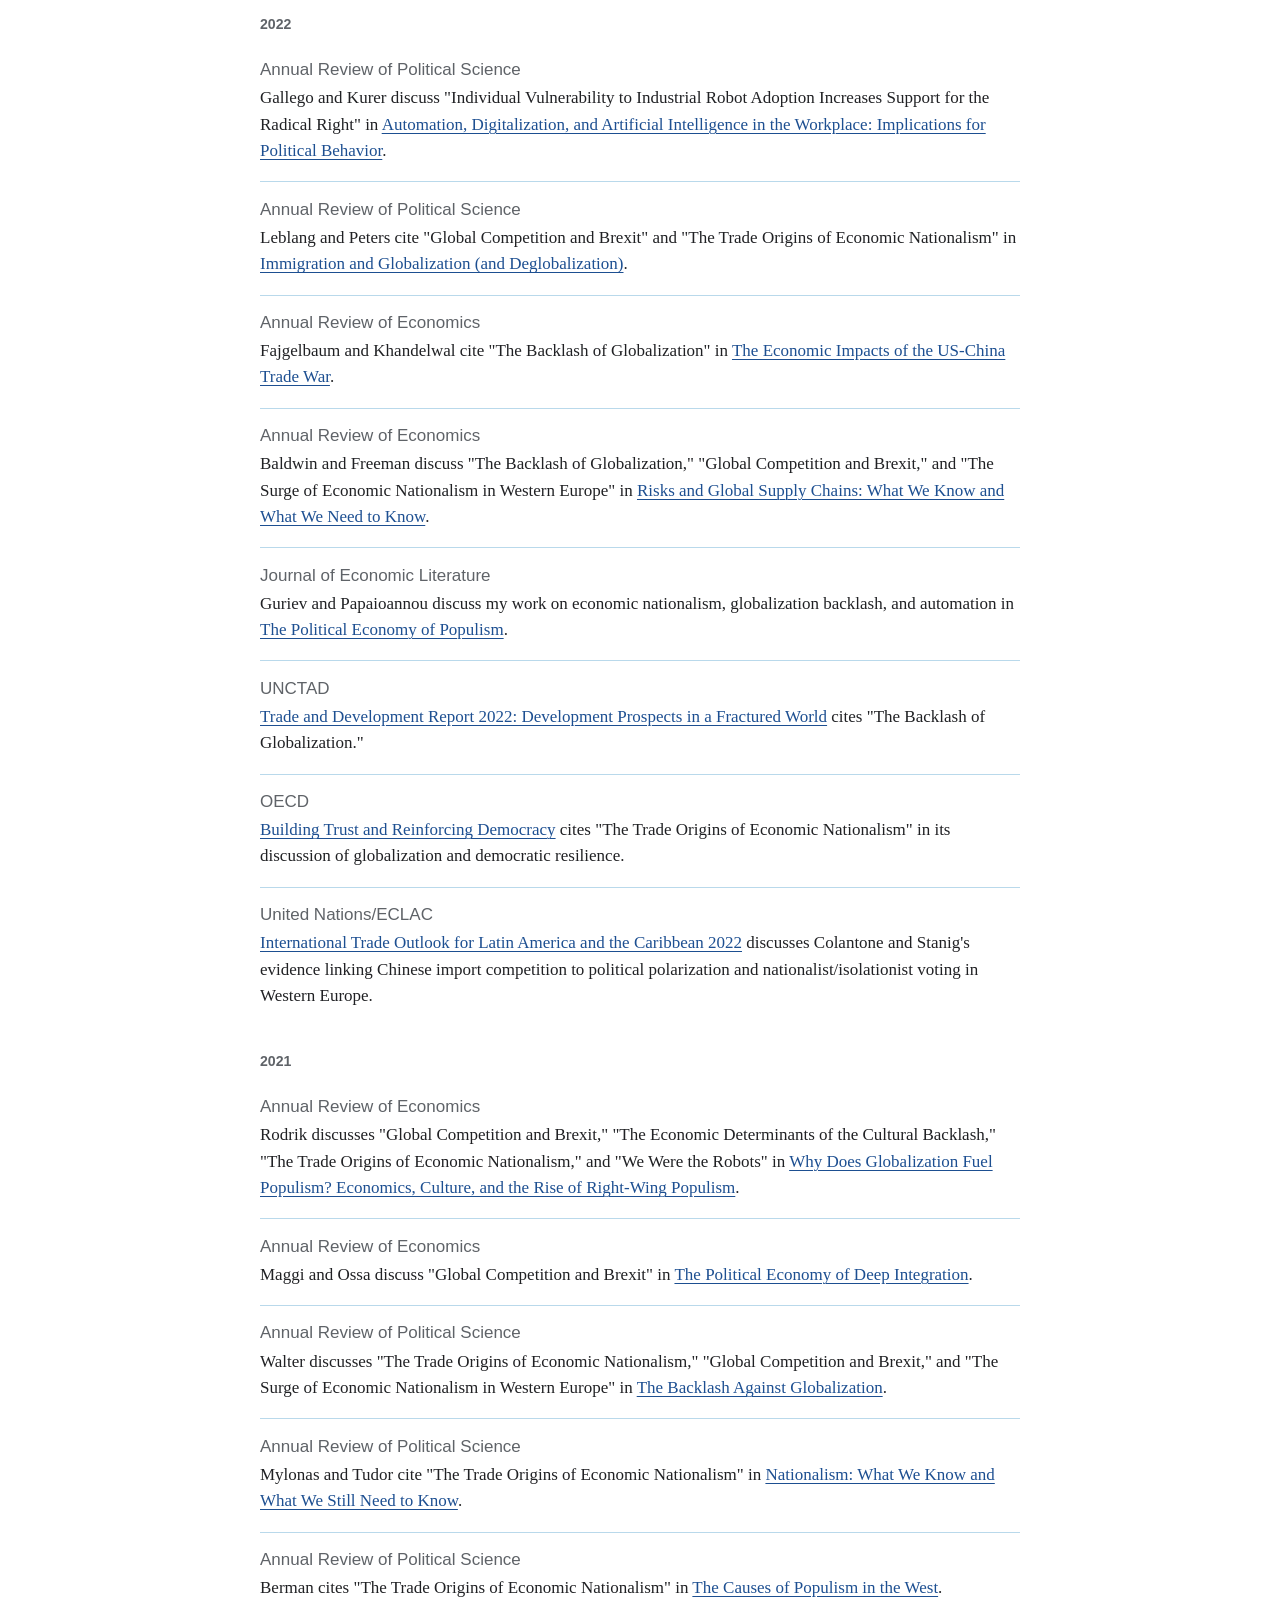
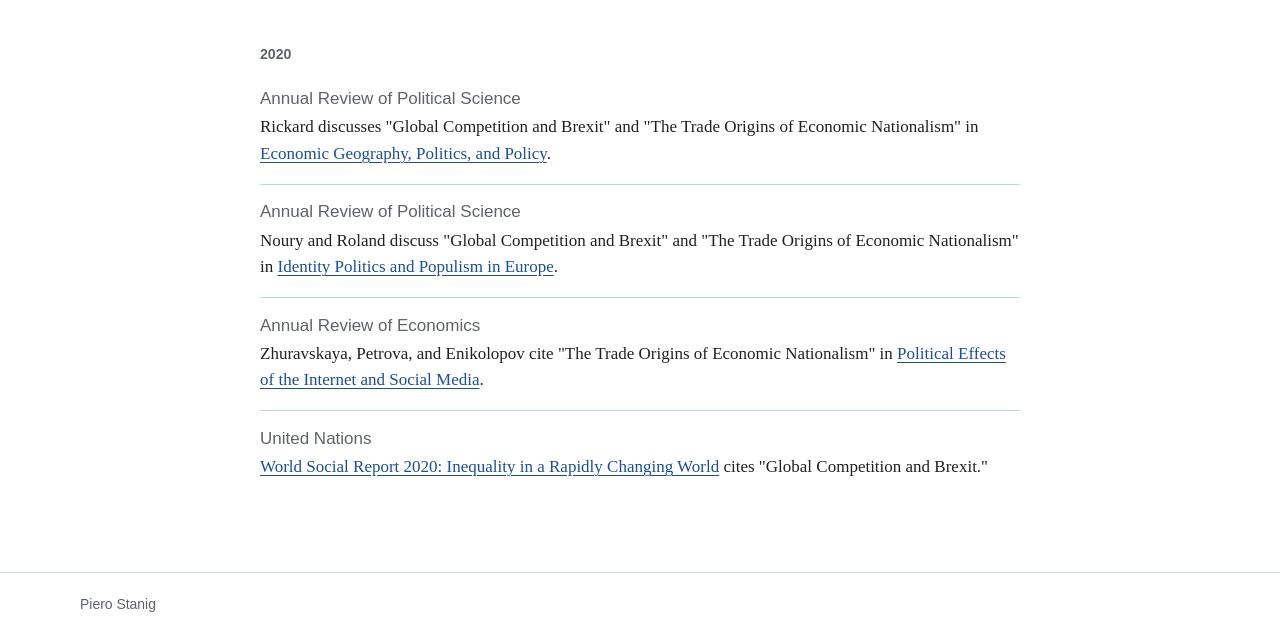
<file: research-impact.html>
<!doctype html>
<html lang="en">
<head>
  <meta charset="utf-8">
  <meta name="viewport" content="width=device-width, initial-scale=1">
  <title>Piero Stanig - Research Impact</title>
  <meta name="description" content="Research Impact">
  <link rel="stylesheet" href="styles.css">
</head>
<body class="news-body">
<header class="site-header">
  <a class="skip-link" href="#main">Skip to content</a>
  <div class="header-inner">
    <div class="primary-row">
      <a class="site-name" href="index.html">Piero Stanig / Home</a>
      <nav class="primary-nav" aria-label="Primary navigation">
        <a href="research.html">Research</a>
        <a href="teaching.html">Teaching</a>
        <a href="media.html">In the media</a>
        <a href="research-impact.html" aria-current="page">Research Impact</a>
        <a href="about.html">About</a>
        <a href="https://drive.google.com/file/d/1C6K_M5742E5sN9vrUuuzx7rtyHD7wGdf/view?usp=sharing" target="_blank" rel="noopener">CV</a>
      </nav>
    </div>
    <div class="secondary-row">
      <nav class="secondary-nav" aria-label="Secondary navigation">
        <a href="bio-italiano.html">Bio in italiano</a>
        <a href="syllabi.html">My papers in syllabi</a>
        <a href="https://scholar.google.de/citations?user=_y2bMpwAAAAJ&hl=en" target="_blank" rel="noopener">Google Scholar</a>
      </nav>
    </div>
  </div>
</header>
<main id="main" class="page-main news-main">
  <div class="content-container">
    <header class="page-heading">
      <h1 id="news-title">Research Impact</h1>
    </header>
    <div class="content-flow">
      <section class="content-section news-section" aria-labelledby="news-items-heading">
        <h2 class="section-heading" id="news-items-heading"><strong>Research Impact</strong></h2>
        <h3 class="subsection-heading">2026</h3>
        <div class="news-list">
          <article class="news-item">
            <p class="news-date">Annual Review of Political Science</p>
            <p class="news-entry entry">Goldstein and Mansfield discuss "Global Competition and Brexit," "The Trade Origins of Economic Nationalism," and "The Surge of Economic Nationalism in Western Europe" in <a href="https://www.annualreviews.org/doi/pdf/10.1146/annurev-polisci-032624-022357" target="_blank" rel="noopener">Did Globalization Undermine Governance and Spur a Backlash?</a></p>
          </article>
          <article class="news-item">
            <p class="news-date">European Parliament</p>
            <p class="news-entry entry">The study <a href="https://www.europarl.europa.eu/RegData/etudes/STUD/2026/783610/EXPO_STU%282026%29783610_EN.pdf" target="_blank" rel="noopener">Industrial overcapacities, with a focus on China</a> cites "A Popular Backlash against Globalization?"</p>
          </article>
          <article class="news-item">
            <p class="news-date">UN report</p>
            <p class="news-entry entry">The <a href="https://documents.un.org/api/symbol/access?s=A/80/138&amp;l=en&amp;t=pdf" target="_blank" rel="noopener">UN Special Rapporteur report on extreme poverty and human rights</a> cites  "The Trade Origins of Economic Nationalism" and "Voting and Climate Change: How an Extreme Weather Event Increased Support for a Radical-Right Incumbent in Italy".</p>
          </article>
        </div>
        <h3 class="subsection-heading">2025</h3>
        <div class="news-list">
          <article class="news-item">
            <p class="news-date">Journal of Economic Literature</p>
            <p class="news-entry entry">Campos, De Grauwe, and Ji discuss "The Trade Origins of Economic Nationalism" in their review of structural reforms, globalization, and populism, <a href="https://www.aeaweb.org/articles?id=10.1257/jel.20231527" target="_blank" rel="noopener">Structural Reforms and Economic Performance: The Experience of Advanced Economies</a>.</p>
          </article>
          <article class="news-item">
            <p class="news-date">Annual Review of Political Science</p>
            <p class="news-entry entry">Breznitz and Gingrich cite "The Trade Origins of Economic Nationalism" in <a href="https://www.annualreviews.org/doi/pdf/10.1146/annurev-polisci-033123-020253" target="_blank" rel="noopener">Industrial Policy Revisited</a>, in its discussion of industrial policy and economic nationalism.</p>
          </article>
          <article class="news-item">
            <p class="news-date">OECD</p>
            <p class="news-entry entry"><a href="https://www.oecd.org/content/dam/oecd/en/publications/reports/2025/05/place-based-policies-for-the-future_de4634ab/e5ff6716-en.pdf" target="_blank" rel="noopener">Place-Based Policies for the Future</a> cites "Climate Change Experiences Raise Environmental Concerns and Promote Green Voting."</p>
          </article>
        </div>
        <h3 class="subsection-heading">2024</h3>
        <div class="news-list">
          <article class="news-item">
            <p class="news-date">World Trade Organization</p>
            <p class="news-entry entry"><a href="https://www.wto.org/english/res_e/booksp_e/wtr24_e/wtr24_ch3_e.pdf" target="_blank" rel="noopener">World Trade Report 2024</a> cites Colantone and Stanig's work on the political consequences of globalization and trade shocks.</p>
          </article>
        </div>
        <h3 class="subsection-heading">2023</h3>
        <div class="news-list">
          <article class="news-item">
            <p class="news-date">International Monetary Fund</p>
            <p class="news-entry entry"><a href="https://www.imf.org/-/media/files/publications/weo/2023/april/english/ch4.pdf" target="_blank" rel="noopener">World Economic Outlook, April 2023</a>, chapter 4, cites Colantone and Stanig in discussing how uneven gains from globalization contributed to political skepticism toward multilateralism and more inward-looking politics.</p>
          </article>
          <article class="news-item">
            <p class="news-date">International Monetary Fund</p>
            <p class="news-entry entry">The policy paper <a href="pdfs/ppea2023013.pdf" target="_blank" rel="noopener">Review of the Role of Trade in the Work of the Fund</a> cites "The Trade Origins of Economic Nationalism" and "Global Competition and Brexit."</p>
          </article>
        </div>
        <h3 class="subsection-heading">2022</h3>
        <div class="news-list">
          <article class="news-item">
            <p class="news-date">Annual Review of Political Science</p>
            <p class="news-entry entry">Gallego and Kurer discuss "Individual Vulnerability to Industrial Robot Adoption Increases Support for the Radical Right" in <a href="https://www.annualreviews.org/doi/pdf/10.1146/annurev-polisci-051120-104535" target="_blank" rel="noopener">Automation, Digitalization, and Artificial Intelligence in the Workplace: Implications for Political Behavior</a>.</p>
          </article>
          <article class="news-item">
            <p class="news-date">Annual Review of Political Science</p>
            <p class="news-entry entry">Leblang and Peters cite "Global Competition and Brexit" and "The Trade Origins of Economic Nationalism" in <a href="https://www.annualreviews.org/doi/pdf/10.1146/annurev-polisci-051120-105059" target="_blank" rel="noopener">Immigration and Globalization (and Deglobalization)</a>.</p>
          </article>
          <article class="news-item">
            <p class="news-date">Annual Review of Economics</p>
            <p class="news-entry entry">Fajgelbaum and Khandelwal cite "The Backlash of Globalization" in <a href="https://www.annualreviews.org/doi/pdf/10.1146/annurev-economics-051420-110410" target="_blank" rel="noopener">The Economic Impacts of the US-China Trade War</a>.</p>
          </article>
          <article class="news-item">
            <p class="news-date">Annual Review of Economics</p>
            <p class="news-entry entry">Baldwin and Freeman discuss "The Backlash of Globalization," "Global Competition and Brexit," and "The Surge of Economic Nationalism in Western Europe" in <a href="https://www.annualreviews.org/doi/pdf/10.1146/annurev-economics-051420-113737" target="_blank" rel="noopener">Risks and Global Supply Chains: What We Know and What We Need to Know</a>.</p>
          </article>
          <article class="news-item">
            <p class="news-date">Journal of Economic Literature</p>
            <p class="news-entry entry">Guriev and Papaioannou discuss my work on economic nationalism, globalization backlash, and automation in <a href="https://www.aeaweb.org/articles?id=10.1257/jel.20201595" target="_blank" rel="noopener">The Political Economy of Populism</a>.</p>
          </article>
          <article class="news-item">
            <p class="news-date">UNCTAD</p>
            <p class="news-entry entry"><a href="https://unctad.org/system/files/official-document/tdr2022_en.pdf" target="_blank" rel="noopener">Trade and Development Report 2022: Development Prospects in a Fractured World</a> cites  "The Backlash of Globalization."</p>
          </article>
          <article class="news-item">
            <p class="news-date">OECD</p>
            <p class="news-entry entry"><a href="https://www.oecd.org/content/dam/oecd/en/publications/reports/2022/11/building-trust-and-reinforcing-democracy_675763bc/76972a4a-en.pdf" target="_blank" rel="noopener">Building Trust and Reinforcing Democracy</a> cites "The Trade Origins of Economic Nationalism" in its discussion of globalization and democratic resilience.</p>
          </article>
          <article class="news-item">
            <p class="news-date">United Nations/ECLAC</p>
            <p class="news-entry entry"><a href="pdfs/S2200845_en.pdf" target="_blank" rel="noopener">International Trade Outlook for Latin America and the Caribbean 2022</a> discusses Colantone and Stanig's evidence linking Chinese import competition to political polarization and nationalist/isolationist voting in Western Europe.</p>
          </article>
        </div>
        <h3 class="subsection-heading">2021</h3>
        <div class="news-list">
          <article class="news-item">
            <p class="news-date">Annual Review of Economics</p>
            <p class="news-entry entry">Rodrik discusses "Global Competition and Brexit," "The Economic Determinants of the Cultural Backlash," "The Trade Origins of Economic Nationalism," and "We Were the Robots" in <a href="https://www.annualreviews.org/doi/pdf/10.1146/annurev-economics-070220-032416" target="_blank" rel="noopener">Why Does Globalization Fuel Populism? Economics, Culture, and the Rise of Right-Wing Populism</a>.</p>
          </article>
          <article class="news-item">
            <p class="news-date">Annual Review of Economics</p>
            <p class="news-entry entry">Maggi and Ossa discuss "Global Competition and Brexit" in <a href="https://www.annualreviews.org/doi/pdf/10.1146/annurev-economics-121020-032425" target="_blank" rel="noopener">The Political Economy of Deep Integration</a>.</p>
          </article>
          <article class="news-item">
            <p class="news-date">Annual Review of Political Science</p>
            <p class="news-entry entry">Walter discusses "The Trade Origins of Economic Nationalism," "Global Competition and Brexit," and "The Surge of Economic Nationalism in Western Europe" in <a href="https://www.annualreviews.org/doi/pdf/10.1146/annurev-polisci-041719-102405" target="_blank" rel="noopener">The Backlash Against Globalization</a>.</p>
          </article>
          <article class="news-item">
            <p class="news-date">Annual Review of Political Science</p>
            <p class="news-entry entry">Mylonas and Tudor cite "The Trade Origins of Economic Nationalism" in <a href="https://www.annualreviews.org/doi/pdf/10.1146/annurev-polisci-041719-101841" target="_blank" rel="noopener">Nationalism: What We Know and What We Still Need to Know</a>.</p>
          </article>
          <article class="news-item">
            <p class="news-date">Annual Review of Political Science</p>
            <p class="news-entry entry">Berman cites "The Trade Origins of Economic Nationalism" in <a href="https://www.annualreviews.org/doi/pdf/10.1146/annurev-polisci-041719-102503" target="_blank" rel="noopener">The Causes of Populism in the West</a>.</p>
          </article>
        </div>
        <h3 class="subsection-heading">2020</h3>
        <div class="news-list">
          <article class="news-item">
            <p class="news-date">Annual Review of Political Science</p>
            <p class="news-entry entry">Rickard discusses "Global Competition and Brexit" and "The Trade Origins of Economic Nationalism" in <a href="https://www.annualreviews.org/doi/pdf/10.1146/annurev-polisci-050718-033649" target="_blank" rel="noopener">Economic Geography, Politics, and Policy</a>.</p>
          </article>
          <article class="news-item">
            <p class="news-date">Annual Review of Political Science</p>
            <p class="news-entry entry">Noury and Roland discuss "Global Competition and Brexit" and "The Trade Origins of Economic Nationalism" in <a href="https://www.annualreviews.org/doi/pdf/10.1146/annurev-polisci-050718-033542" target="_blank" rel="noopener">Identity Politics and Populism in Europe</a>.</p>
          </article>
          <article class="news-item">
            <p class="news-date">Annual Review of Economics</p>
            <p class="news-entry entry">Zhuravskaya, Petrova, and Enikolopov cite "The Trade Origins of Economic Nationalism" in <a href="https://www.annualreviews.org/doi/pdf/10.1146/annurev-economics-081919-050239" target="_blank" rel="noopener">Political Effects of the Internet and Social Media</a>.</p>
          </article>
          <article class="news-item">
            <p class="news-date">United Nations</p>
            <p class="news-entry entry"><a href="https://www.un.org/development/desa/dspd/wp-content/uploads/sites/22/2020/02/wsr2020-references.pdf" target="_blank" rel="noopener">World Social Report 2020: Inequality in a Rapidly Changing World</a> cites "Global Competition and Brexit."</p>
          </article>
        </div>
      </section>
    </div>
  </div>
</main>
<footer class="site-footer">
  <div class="footer-inner">
    <a href="index.html">Piero Stanig</a>
  </div>
</footer>
</body>
</html>
</file>
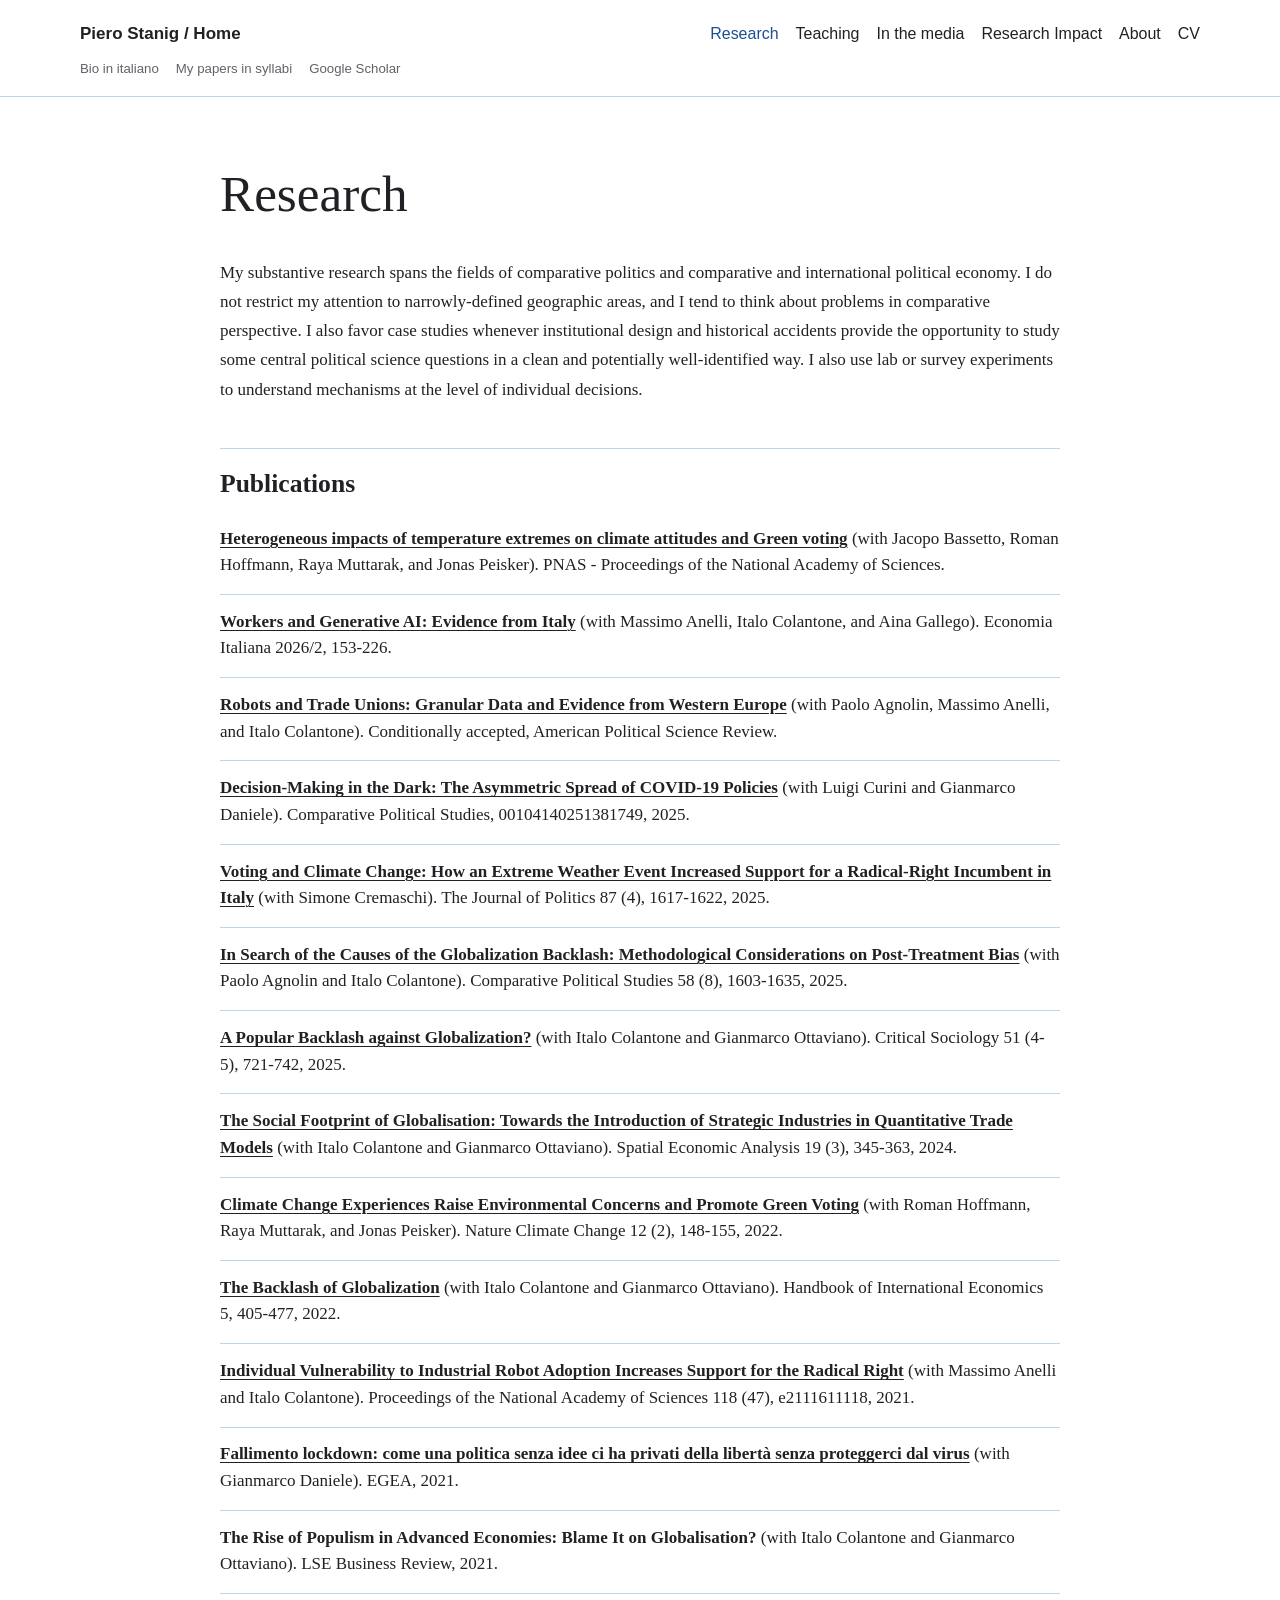
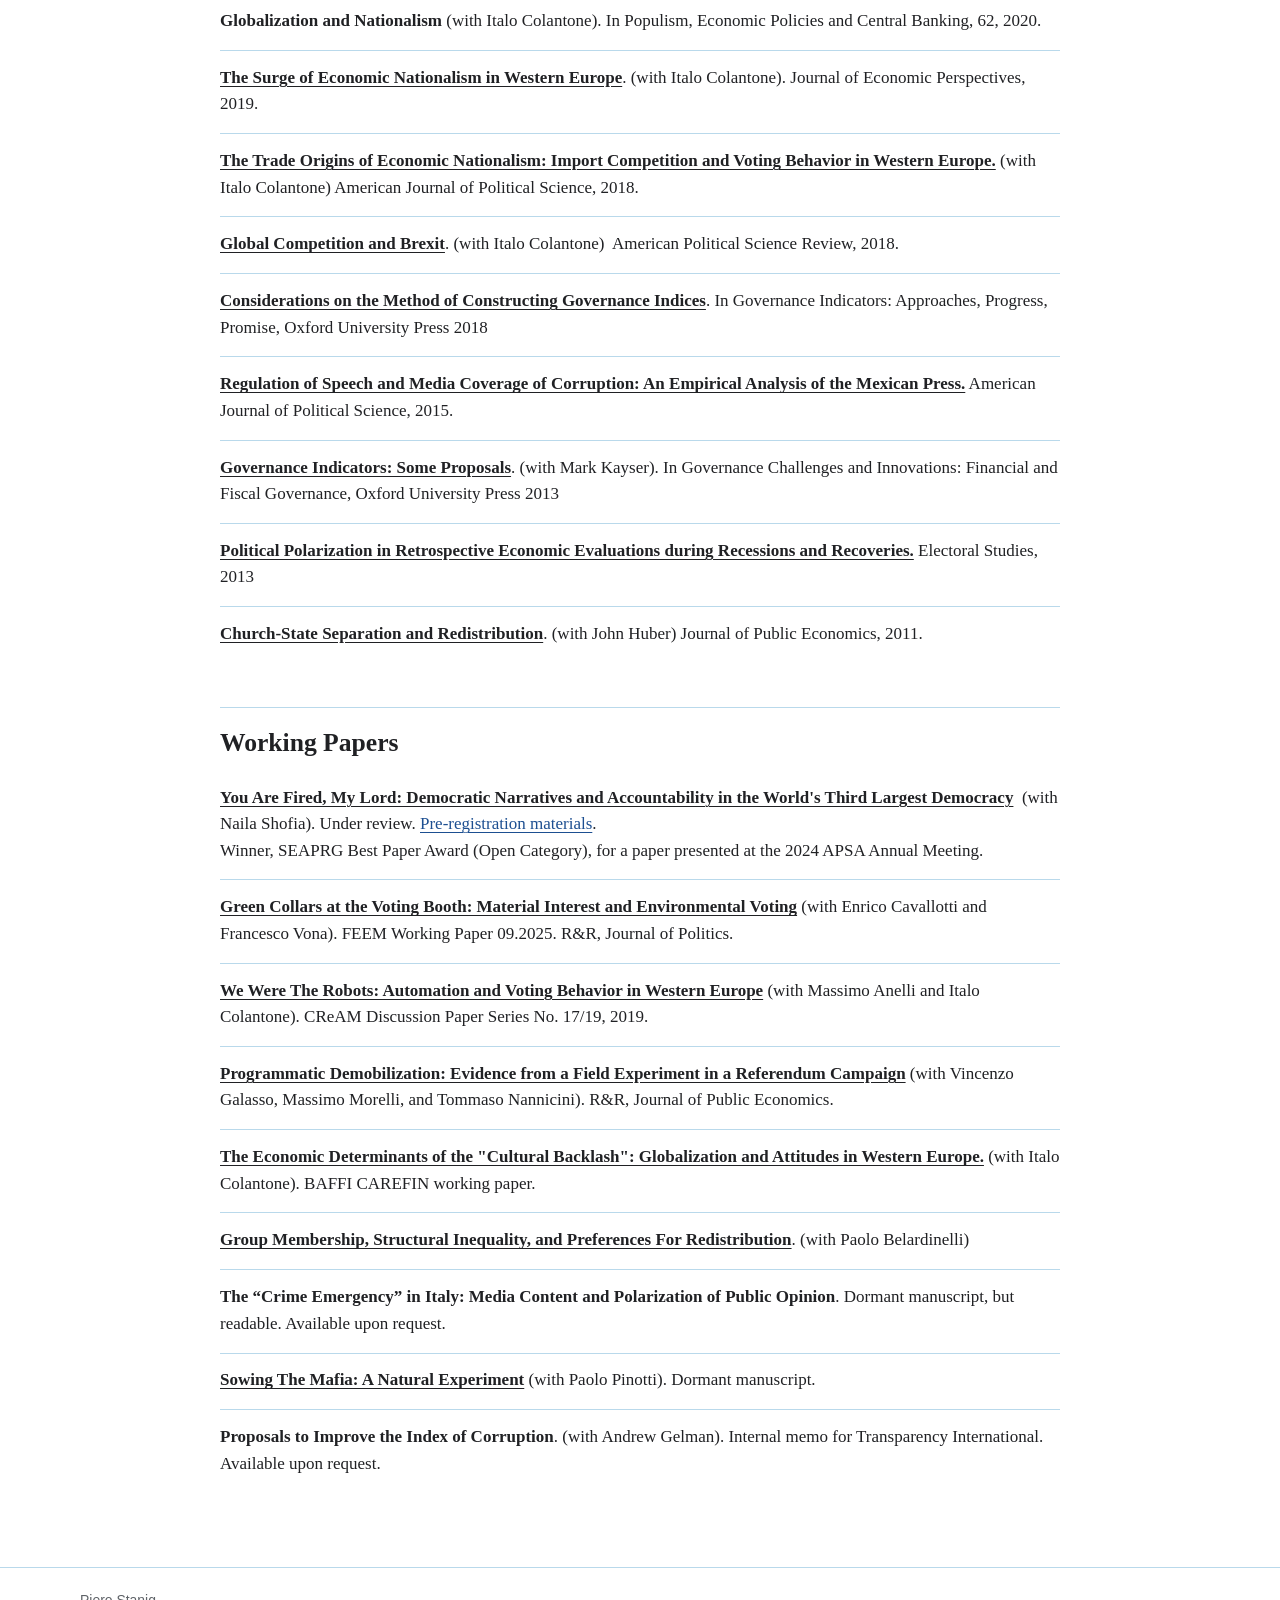
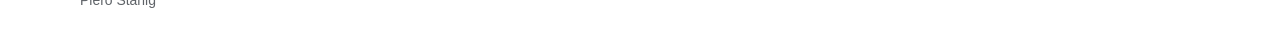
<file: research.html>
<!doctype html>
<html lang="en">
<head>
  <meta charset="utf-8">
  <meta name="viewport" content="width=device-width, initial-scale=1">
  <title>Piero Stanig - Research</title>
  <meta name="description" content="My substantive research spans the fields of comparative politics and comparative and international political economy. I do not restrict my attention to nar">
  <link rel="stylesheet" href="styles.css">
</head>
<body class="research-body">
<header class="site-header">
  <a class="skip-link" href="#main">Skip to content</a>
  <div class="header-inner">
    <div class="primary-row">
      <a class="site-name" href="index.html">Piero Stanig / Home</a>
      <nav class="primary-nav" aria-label="Primary navigation">
        <a href="research.html" aria-current="page">Research</a>
        <a href="teaching.html">Teaching</a>
        <a href="media.html">In the media</a>
        <a href="research-impact.html">Research Impact</a>
        <a href="about.html">About</a>
        <a href="https://drive.google.com/file/d/1C6K_M5742E5sN9vrUuuzx7rtyHD7wGdf/view?usp=sharing" target="_blank" rel="noopener">CV</a>
      </nav>
    </div>
    <div class="secondary-row">
      <nav class="secondary-nav" aria-label="Secondary navigation">
        <a href="bio-italiano.html">Bio in italiano</a>
        <a href="syllabi.html">My papers in syllabi</a>
        <a href="https://scholar.google.de/citations?user=_y2bMpwAAAAJ&hl=en" target="_blank" rel="noopener">Google Scholar</a>
      </nav>
    </div>
  </div>
</header>
<main id="main" class="page-main research-main">
  <div class="content-container">
    <header class="page-heading">
      <h1 id="research-title">Research</h1>
    </header>
    <div class="content-flow">
      <section class="content-section research-overview" aria-labelledby="research-title">
      <p class="lede">My substantive research spans the fields of comparative politics and comparative and international political economy. I do not restrict my attention to narrowly-defined geographic areas, and I tend to think about problems in comparative perspective. I also favor case studies whenever institutional design and historical accidents provide the opportunity to study some central political science questions in a clean and potentially well-identified way. I also use lab or survey experiments to understand mechanisms at the level of individual decisions.&nbsp;</p>
      </section>
      <section class="content-section research-section" aria-labelledby="publications-heading">
      <h2 class="section-heading" id="publications-heading"><strong>Publications</strong></h2>
        <div class="publication-list">
        <article class="publication">
        <p class="publication-entry entry"><a href="https://www.pnas.org/doi/10.1073/pnas.2321153122" target="_blank" rel="noopener">Heterogeneous impacts of temperature extremes on climate attitudes and Green voting</a> (with Jacopo Bassetto, Roman Hoffmann, Raya Muttarak, and Jonas Peisker). PNAS - Proceedings of the National Academy of Sciences.</p>
        </article>
        <article class="publication">
        <p class="publication-entry entry"><a href="https://economiaitaliana.org/wp-content/uploads/EI_2026_2_04_S_Anelli_et_al_D-compressed.pdf" target="_blank" rel="noopener">Workers and Generative AI: Evidence from Italy</a> (with Massimo Anelli, Italo Colantone, and Aina Gallego). Economia Italiana 2026/2, 153-226.</p>
        </article>
        <article class="publication">
        <p class="publication-entry entry"><a href="https://www.dropbox.com/scl/fi/8ox6xaxfr3mpkktqwi597/GREEN_wp28.pdf?rlkey=49an8tak5gq2ou8dyrnoosvat&amp;e=1&amp;dl=0" target="_blank" rel="noopener">Robots and Trade Unions: Granular Data and Evidence from Western Europe</a> (with Paolo Agnolin, Massimo Anelli, and Italo Colantone). Conditionally accepted, American Political Science Review.</p>
        </article>
	        <article class="publication">
	        <p class="publication-entry entry"><a href="https://journals.sagepub.com/doi/10.1177/00104140251381749" target="_blank" rel="noopener">Decision-Making in the Dark: The Asymmetric Spread of COVID-19 Policies</a> (with Luigi Curini and Gianmarco Daniele). Comparative Political Studies, 00104140251381749, 2025.</p>
	        </article>
	        <article class="publication">
	        <p class="publication-entry entry"><a href="https://www.journals.uchicago.edu/doi/abs/10.1086/734248" target="_blank" rel="noopener">Voting and Climate Change: How an Extreme Weather Event Increased Support for a Radical-Right Incumbent in Italy</a> (with Simone Cremaschi). The Journal of Politics 87 (4), 1617-1622, 2025.</p>
	        </article>
	        <article class="publication">
	        <p class="publication-entry entry"><a href="https://journals.sagepub.com/doi/abs/10.1177/00104140241271124" target="_blank" rel="noopener">In Search of the Causes of the Globalization Backlash: Methodological Considerations on Post-Treatment Bias</a> (with Paolo Agnolin and Italo Colantone). Comparative Political Studies 58 (8), 1603-1635, 2025.</p>
	        </article>
	        <article class="publication">
	        <p class="publication-entry entry"><a href="https://journals.sagepub.com/share/FFXGFVW4Y6MZRXUPHPVF?target=10.1177/08969205241261331" target="_blank" rel="noopener">A Popular Backlash against Globalization?</a> (with Italo Colantone and Gianmarco Ottaviano). Critical Sociology 51 (4-5), 721-742, 2025.</p>
	        </article>
	        <article class="publication">
	        <p class="publication-entry entry"><a href="https://www.tandfonline.com/doi/epdf/10.1080/17421772.2023.2267613" target="_blank" rel="noopener">The Social Footprint of Globalisation: Towards the Introduction of Strategic Industries in Quantitative Trade Models</a> (with Italo Colantone and Gianmarco Ottaviano). Spatial Economic Analysis 19 (3), 345-363, 2024.</p>
	        </article>
	        <article class="publication">
	        <p class="publication-entry entry"><a href="https://www.nature.com/articles/s41558-021-01263-8" target="_blank" rel="noopener">Climate Change Experiences Raise Environmental Concerns and Promote Green Voting</a> (with Roman Hoffmann, Raya Muttarak, and Jonas Peisker). Nature Climate Change 12 (2), 148-155, 2022.</p>
	        </article>
	        <article class="publication">
	        <p class="publication-entry entry"><a href="https://cepr.org/active/publications/discussion_papers/dp.php?dpno=16521" target="_blank" rel="noopener">The Backlash of Globalization</a> (with Italo Colantone and Gianmarco Ottaviano). Handbook of International Economics 5, 405-477, 2022.</p>
	        </article>
	        <article class="publication">
	        <p class="publication-entry entry"><a href="https://www.pnas.org/content/118/47/e2111611118/tab-article-info" target="_blank" rel="noopener">Individual Vulnerability to Industrial Robot Adoption Increases Support for the Radical Right</a> (with Massimo Anelli and Italo Colantone). Proceedings of the National Academy of Sciences 118 (47), e2111611118, 2021.</p>
	        </article>
	        <article class="publication">
	        <p class="publication-entry entry"><a href="https://www.egeaonline.it/eng/products/economia/fallimento-lockdown_.aspx" target="_blank" rel="noopener">Fallimento lockdown: come una politica senza idee ci ha privati della libertà senza proteggerci dal virus</a> (with Gianmarco Daniele). EGEA, 2021.</p>
	        </article>
	        <article class="publication">
	        <p class="publication-entry entry"><strong>The Rise of Populism in Advanced Economies: Blame It on Globalisation?</strong> (with Italo Colantone and Gianmarco Ottaviano). LSE Business Review, 2021.</p>
	        </article>
	        <article class="publication">
	        <p class="publication-entry entry"><strong>Globalization and Nationalism</strong> (with Italo Colantone). In Populism, Economic Policies and Central Banking, 62, 2020.</p>
	        </article>
	        <article class="publication">
	        <p class="publication-entry entry"><a href="https://www.aeaweb.org/articles?id=10.1257/jep.33.4.128" target="_blank" rel="noopener">The Surge of Economic Nationalism in Western Europe</a>. (with Italo Colantone). Journal of Economic Perspectives, 2019.</p>
	        </article>
        <article class="publication">
        <p class="publication-entry entry"><a href="https://doi.org/10.1111/ajps.12358" target="_blank" rel="noopener">The Trade Origins of Economic Nationalism: Import Competition and Voting Behavior in Western Europe.</a> (with Italo Colantone) American Journal of Political Science, 2018.</p>
        </article>
        <article class="publication">
        <p class="publication-entry entry"><a href="https://doi.org/10.1017/S0003055417000685" target="_blank" rel="noopener">Global Competition and Brexit</a>. (with Italo Colantone)&nbsp; American Political Science Review, 2018.</p>
        </article>
        <article class="publication">
        <p class="publication-entry entry"><a href="https://global.oup.com/academic/product/governance-indicators-9780198817062?lang=en&amp;cc=it#" target="_blank" rel="noopener">Considerations on the Method of Constructing Governance Indices</a>. In Governance Indicators: Approaches, Progress, Promise, Oxford University Press 2018</p>
        </article>
        <article class="publication">
        <p class="publication-entry entry"><a href="http://onlinelibrary.wiley.com/resolve/doi?DOI=10.1111%2Fajps.12110" target="_blank" rel="noopener">Regulation of Speech and Media Coverage of Corruption: An Empirical Analysis of the Mexican Press.</a> American Journal of Political Science, 2015.</p>
        </article>
        <article class="publication">
        <p class="publication-entry entry"><a href="https://global.oup.com/academic/product/governance-challenges-and-innovations-9780199674930?cc=it&amp;lang=en&amp;" target="_blank" rel="noopener">Governance Indicators: Some Proposals</a>. (with Mark Kayser). In Governance Challenges and Innovations: Financial and Fiscal Governance, Oxford University Press 2013</p>
        </article>
        <article class="publication">
        <p class="publication-entry entry"><a href="https://doi.org/10.1016/j.electstud.2013.05.029" target="_blank" rel="noopener">Political Polarization in Retrospective Economic Evaluations during Recessions and Recoveries.</a> Electoral Studies, 2013</p>
        </article>
        <article class="publication">
        <p class="publication-entry entry"><a href="https://doi.org/10.1016/j.jpubeco.2011.02.001" target="_blank" rel="noopener">Church-State Separation and Redistribution</a>. (with John Huber) Journal of Public Economics, 2011.</p>
        </article>
        </div>
      </section>
      <section class="content-section research-section" aria-labelledby="working-papers-heading">
      <h2 class="section-heading" id="working-papers-heading"><strong>Working Papers</strong></h2>
        <div class="publication-list working-paper-list">
	        <article class="publication">
	        <p class="publication-entry entry"><a href="https://drive.google.com/file/d/1frJqJ3YDPFUAlrAyybAotB0nU5YM-w4H/view" target="_blank" rel="noopener">You Are Fired, My Lord: Democratic Narratives and Accountability in the World's Third Largest Democracy</a>&nbsp; (with Naila Shofia). Under review. <a href="https://www.socialscienceregistry.org/trials/12872?utm_source=chatgpt.com" target="_blank" rel="noopener">Pre-registration materials</a>.<br>Winner, SEAPRG Best Paper Award (Open Category), for a paper presented at the 2024 APSA Annual Meeting.</p>
	        </article>
	             <article class="publication">
	        <p class="publication-entry entry"><a href="https://www.dropbox.com/scl/fi/25pq2iqyvapefgjavqgc9/FEEM_WP.pdf?rlkey=3ld9kdlpl5i12tawguogk0rxe&amp;dl=0" target="_blank" rel="noopener">Green Collars at the Voting Booth: Material Interest and Environmental Voting</a> (with Enrico Cavallotti and Francesco Vona). FEEM Working Paper 09.2025. R&amp;R, Journal of Politics.</p>
	        </article>
	        <article class="publication">
	        <p class="publication-entry entry"><a href="https://www.econstor.eu/handle/10419/295608" target="_blank" rel="noopener">We Were The Robots: Automation and Voting Behavior in Western Europe</a> (with Massimo Anelli and Italo Colantone). CReAM Discussion Paper Series No. 17/19, 2019.</p>
	        </article>
	   
	        <article class="publication">
	        <p class="publication-entry entry"><a href="https://www.cesifo.org/en/publikationen/2022/working-paper/fighting-populism-its-own-turf-experimental-evidence" target="_blank" rel="noopener">Programmatic Demobilization: Evidence from a Field Experiment in a Referendum Campaign</a> (with Vincenzo Galasso, Massimo Morelli, and Tommaso Nannicini). R&amp;R, Journal of Public Economics.</p>
	        </article>
	        <article class="publication">
	        <p class="publication-entry entry"><a href="https://www.dropbox.com/s/5ism1msnosisbg3/Colantone_Stanig_Attitudes_BaffiCarefinWP.pdf?dl=0" target="_blank" rel="noopener">The Economic Determinants of the "Cultural Backlash": Globalization and Attitudes in Western Europe.</a> (with Italo Colantone). BAFFI CAREFIN working paper.</p>
	        </article>
	        <article class="publication">
	        <p class="publication-entry entry"><a href="https://drive.google.com/open?id=1e0_A45HHCpAYpH1sMZWoP3YE3JGCCSRI" target="_blank" rel="noopener">Group Membership, Structural Inequality, and Preferences For Redistribution</a>. (with Paolo Belardinelli)</p>
	        </article>
	        <article class="publication">
	        <p class="publication-entry entry"><strong>The “Crime Emergency” in Italy: Media Content and Polarization of Public Opinion</strong>. Dormant manuscript, but readable. Available upon request.</p>
	        </article>
        <article class="publication">
        <p class="publication-entry entry"><a href="https://drive.google.com/file/d/0B3Q0uNVpd9Tfd0FDY0FQQTV3NkU/view" target="_blank" rel="noopener">Sowing The Mafia: A Natural Experiment</a> (with Paolo Pinotti). Dormant manuscript.</p>
        </article>
        <article class="publication">
        <p class="publication-entry entry"><strong>Proposals to Improve the Index of Corruption</strong>. (with Andrew Gelman). Internal memo for Transparency International. Available upon request.</p>
        </article>
        </div>
      </section>
    </div>
  </div>
</main>
<footer class="site-footer">
  <div class="footer-inner">
    <a href="index.html">Piero Stanig</a>
  </div>
</footer>
</body>
</html>
</file>
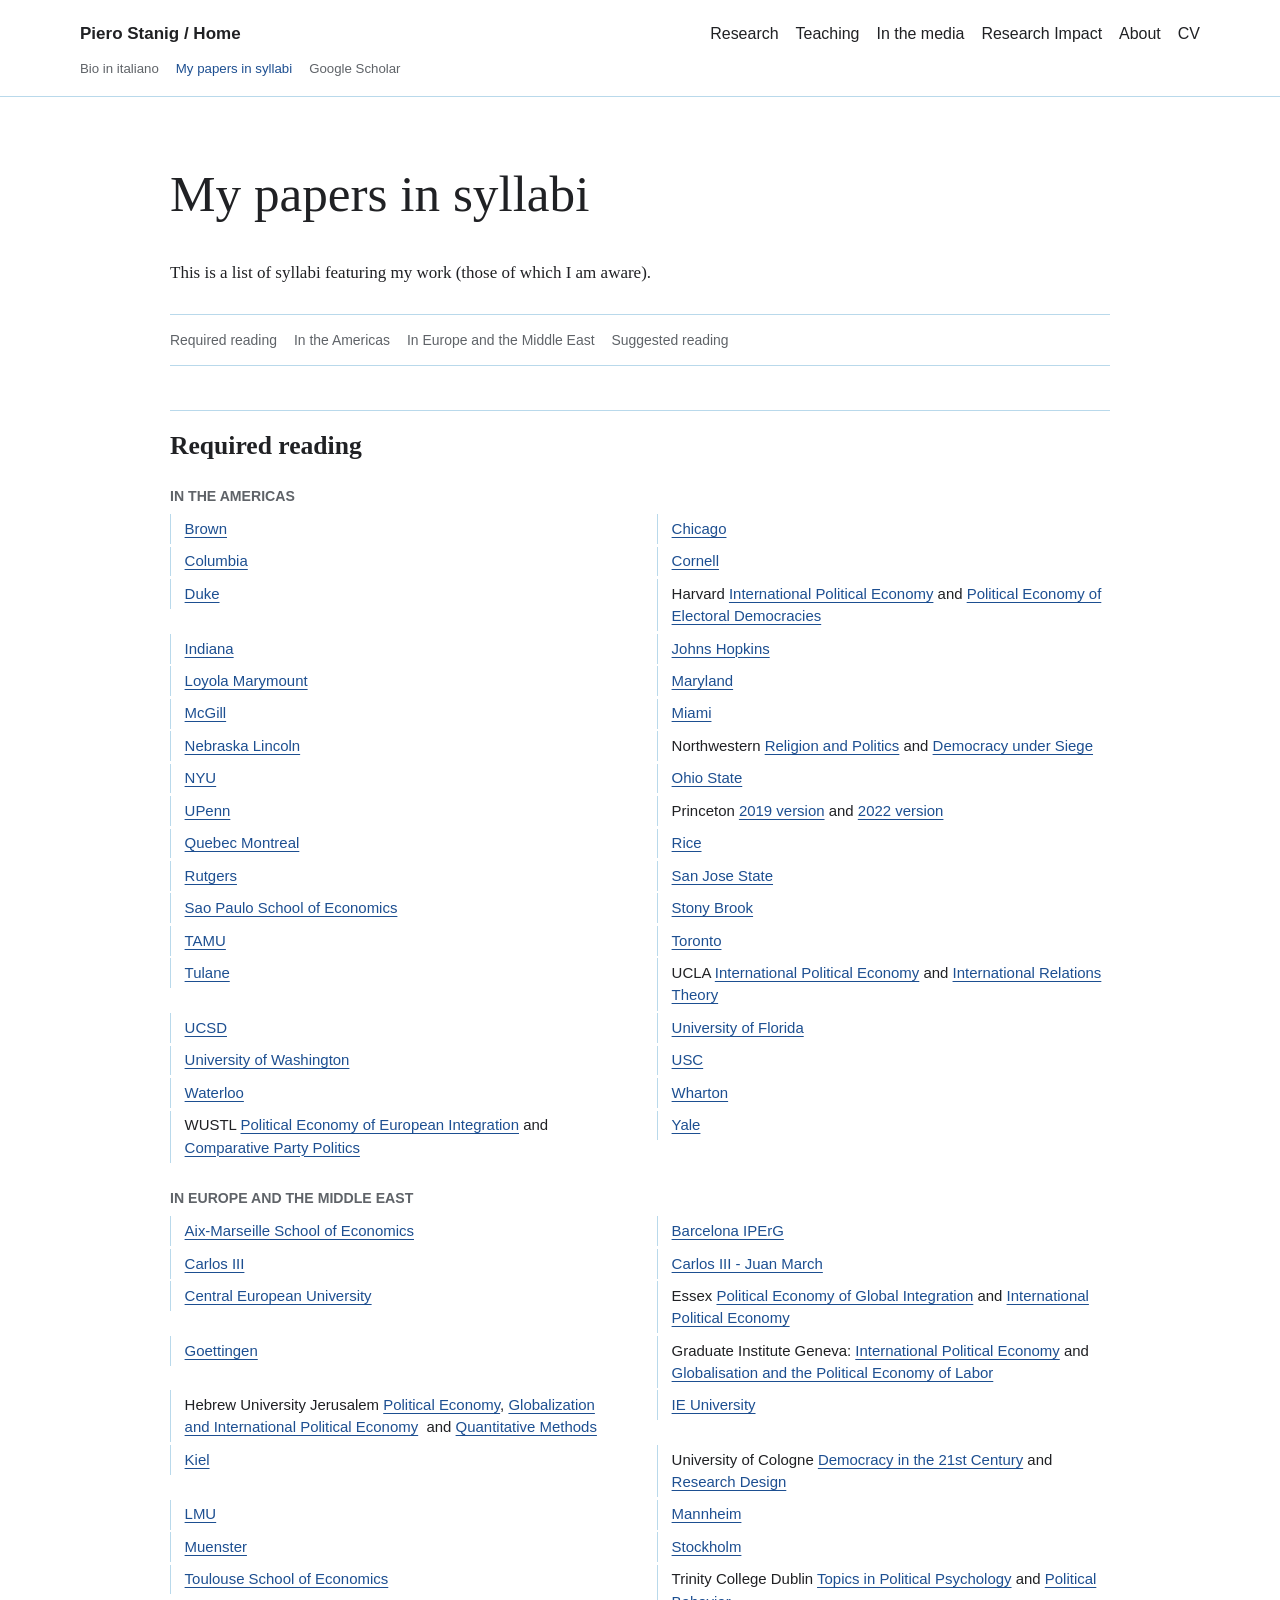
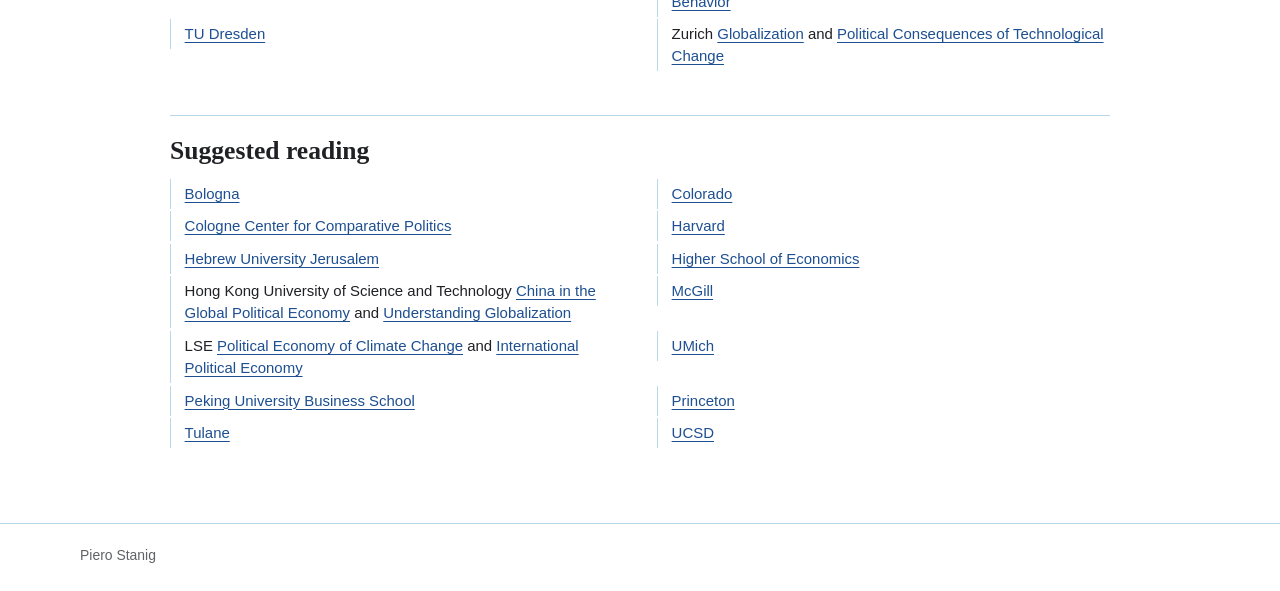
<file: syllabi.html>
<!doctype html>
<html lang="en">
<head>
  <meta charset="utf-8">
  <meta name="viewport" content="width=device-width, initial-scale=1">
  <title>Piero Stanig - My papers in syllabi</title>
  <meta name="description" content="This is a list of syllabi featuring my work (those of which I am aware).">
  <link rel="stylesheet" href="styles.css">
</head>
<body class="syllabi-body">
<header class="site-header">
  <a class="skip-link" href="#main">Skip to content</a>
  <div class="header-inner">
    <div class="primary-row">
      <a class="site-name" href="index.html">Piero Stanig / Home</a>
      <nav class="primary-nav" aria-label="Primary navigation">
        <a href="research.html">Research</a>
        <a href="teaching.html">Teaching</a>
        <a href="media.html">In the media</a>
        <a href="research-impact.html">Research Impact</a>
        <a href="about.html">About</a>
        <a href="https://drive.google.com/file/d/1C6K_M5742E5sN9vrUuuzx7rtyHD7wGdf/view?usp=sharing" target="_blank" rel="noopener">CV</a>
      </nav>
    </div>
    <div class="secondary-row">
      <nav class="secondary-nav" aria-label="Secondary navigation">
        <a href="bio-italiano.html">Bio in italiano</a>
        <a href="syllabi.html" aria-current="page">My papers in syllabi</a>
        <a href="https://scholar.google.de/citations?user=_y2bMpwAAAAJ&hl=en" target="_blank" rel="noopener">Google Scholar</a>
      </nav>
    </div>
  </div>
</header>
<main id="main" class="page-main syllabi-main">
  <div class="content-container">
    <header class="page-heading">
      <h1 id="syllabi-title">My papers in syllabi</h1>
    </header>
    <div class="content-flow">
      <p class="lede">This is a list of syllabi featuring my work (those of which I am aware).</p>
      <nav class="page-toc" aria-label="Syllabi sections">
        <a href="#required-reading-heading">Required reading</a>
        <a href="#americas-heading">In the Americas</a>
        <a href="#europe-middle-east-heading">In Europe and the Middle East</a>
        <a href="#suggested-reading-heading">Suggested reading&nbsp;</a>
      </nav>
      <section class="content-section syllabi-section" aria-labelledby="required-reading-heading">
      <h2 class="section-heading" id="required-reading-heading"><strong>Required reading</strong></h2>
        <section class="syllabi-region" aria-labelledby="americas-heading">
          <h3 class="subsection-heading" id="americas-heading">In the Americas</h3>
          <div class="syllabi-list">
            <article class="syllabus-entry">
        <p class="syllabus-item"><a href="https://climate.watson.brown.edu/sites/default/files/syllabus-bank/NotreDame-GlobEnviroPol-Kakenmaster.pdf" target="_blank" rel="noopener">Brown</a></p>
            </article>
            <article class="syllabus-entry">
        <p class="syllabus-item"><a href="https://static1.squarespace.com/static/57d2eeebbe65947fb325749e/t/5d89894d22a4747095bb17cd/1569294670009/Staisch_2019-Politics_of_Globalization-FINAL.pdf" target="_blank" rel="noopener">Chicago</a></p>
            </article>
            <article class="syllabus-entry">
        <p class="syllabus-item"><a href="https://www.cliffsnotes.com/study-notes/27653180" target="_blank" rel="noopener">Columbia</a></p>
            </article>
            <article class="syllabus-entry">
        <p class="syllabus-item"><a href="https://docs.google.com/document/d/1ZTzrMdFiJnpCp31emhLqXfLNSXNmpiFuCAsbERVUgq0/edit" target="_blank" rel="noopener">Cornell</a></p>
            </article>
            <article class="syllabus-entry">
        <p class="syllabus-item"><a href="https://sites.duke.edu/wibbels/files/2017/01/syllabus_PS750.pdf" target="_blank" rel="noopener">Duke</a></p>
            </article>
            <article class="syllabus-entry">
        <p class="syllabus-item">Harvard <a href="https://scholar.harvard.edu/files/jfrieden/files/gov_2755_syllabus_spring_2020.pdf" target="_blank" rel="noopener">International Political Economy</a> and <a href="https://shapiro.scholars.harvard.edu/sites/g/files/omnuum7731/files/shapiro/files/syllabus.pdf" target="_blank" rel="noopener">Political Economy of Electoral Democracies</a>&nbsp;</p>
            </article>
            <article class="syllabus-entry">
        <p class="syllabus-item"><a href="https://static1.squarespace.com/static/5970fe45c534a5235712af6d/t/6022c297e9f52161eb1d37e4/1612890778051/Syllabus---Comparative-Political-Behavior-%28Spring-2021%29.pdf" target="_blank" rel="noopener">Indiana</a></p>
            </article>
            <article class="syllabus-entry">
        <p class="syllabus-item"><a href="https://crookedtimber.org/2019/01/09/globalization/" target="_blank" rel="noopener">Johns Hopkins</a></p>
            </article>
            <article class="syllabus-entry">
        <p class="syllabus-item"><a href="https://gabrielemagniblog.files.wordpress.com/2020/01/syllabus-politicsglobaleconomy_spring2020_magni.pdf" target="_blank" rel="noopener">Loyola Marymount</a></p>
            </article>
            <article class="syllabus-entry">
        <p class="syllabus-item"><a href="https://globaldb.umd.edu/sites/globaldb.umd.edu/files/global-course-syllabus/Univeristy%20of%20Zurich-%20Globalization%2C%20An%20Introduction%20%28GVPT%29.pdf" target="_blank" rel="noopener">Maryland</a></p>
            </article>
            <article class="syllabus-entry">
        <p class="syllabus-item"><a href="https://www.mcgill.ca/politicalscience/files/politicalscience/poli672.pdf" target="_blank" rel="noopener">McGill</a></p>
            </article>
            <article class="syllabus-entry">
        <p class="syllabus-item"><a href="https://costantinopischedda.files.wordpress.com/2020/01/ethnicity-nationalism-and-violence-2019_corrected.pdf" target="_blank" rel="noopener">Miami</a></p>
            </article>
            <article class="syllabus-entry">
        <p class="syllabus-item"><a href="https://agecon.unl.edu/sites/unl.edu.ianr.casnr.agricultural-economics/files/media/file/UHON%20395-%20Capitalism%20and%20Democracy%20in%20the%2021st%20Century%202023.pdf" target="_blank" rel="noopener">Nebraska Lincoln</a></p>
            </article>
            <article class="syllabus-entry">
        <p class="syllabus-item">Northwestern <a href="https://religioninpublicblog.files.wordpress.com/2018/02/riedl-political-science-395-religion-and-politics.pdf" target="_blank" rel="noopener">Religion and Politics</a> and <a href="https://bpb-us-e1.wpmucdn.com/sites.northwestern.edu/dist/6/5447/files/2022/04/PS395_DemocracyUnderSiege_Version012022.pdf" target="_blank" rel="noopener">Democracy under Siege</a></p>
            </article>
            <article class="syllabus-entry">
        <p class="syllabus-item"><a href="https://as.nyu.edu/content/dam/nyu-as/politics/documents/CPE_FA20_Bernard.pdf" target="_blank" rel="noopener">NYU</a></p>
            </article>
            <article class="syllabus-entry">
        <p class="syllabus-item"><a href="https://ascnet.osu.edu/storage/request_documents/2279/Polit%20Sci%20581%20Draft%20Syllabus%20Revised.pdf" target="_blank" rel="noopener">Ohio State</a></p>
            </article>
            <article class="syllabus-entry">
        <p class="syllabus-item"><a href="https://coursesintouch.apps.upenn.edu/cpr/jsp/fast.do?webService=syll&amp;t=202430&amp;c=PSCI6400301" target="_blank" rel="noopener">UPenn</a></p>
            </article>
            <article class="syllabus-entry">
        <p class="syllabus-item">Princeton <a href="https://scholar.princeton.edu/sites/default/files/hvmilner/files/pol585_ipe_grad_class_spring_2019_syllabus.pdf" target="_blank" rel="noopener">2019 version</a> and <a href="https://scholar.princeton.edu/sites/default/files/pol585_spring_2022_mosley.pdf" target="_blank" rel="noopener">2022 version</a></p>
            </article>
            <article class="syllabus-entry">
        <p class="syllabus-item"><a href="https://economie.esg.uqam.ca/wp-content/uploads/sites/54/2023/06/ECO2004_syllabusA22_Duppe-1.pdf" target="_blank" rel="noopener">Quebec Montreal</a></p>
            </article>
            <article class="syllabus-entry">
        <p class="syllabus-item"><a href="https://www.ruf.rice.edu/~leeds/documents/540sys22.pdf" target="_blank" rel="noopener">Rice</a></p>
            </article>
            <article class="syllabus-entry">
        <p class="syllabus-item"><a href="https://www.polisci.rutgers.edu/images/syllabus.Adv.Topics.Pol.Econ.tentativeDISTRIBUTE.pdf" target="_blank" rel="noopener">Rutgers</a></p>
            </article>
            <article class="syllabus-entry">
        <p class="syllabus-item"><a href="https://www.sjsu.edu/polisci/docs/2020-spring/POLS%20147%20Sasikumar%20revised%204.6.19.pdf" target="_blank" rel="noopener">San Jose State</a></p>
            </article>
            <article class="syllabus-entry">
        <p class="syllabus-item"><a href="https://economics-sp.fgv.br/sites/economics-sp.fgv.br/files/arquivos/syllabus/trade_policy_0.pdf" target="_blank" rel="noopener">Sao Paulo School of Economics</a></p>
            </article>
            <article class="syllabus-entry">
        <p class="syllabus-item"><a href="http://vittoriomerola.com/VittoWP/wp-content/uploads/2024/08/Syllabus_POL675_Fall2021.pdf" target="_blank" rel="noopener">Stony Brook</a></p>
            </article>
            <article class="syllabus-entry">
        <p class="syllabus-item"><a href="https://www.amy-pond.de/2019_412_Pond_IPE_syllabus.pdf" target="_blank" rel="noopener">TAMU</a></p>
            </article>
            <article class="syllabus-entry">
        <p class="syllabus-item"><a href="https://www.politics.utoronto.ca/sites/www.politics.utoronto.ca/files/2122_pol379h1f_l0101.pdf" target="_blank" rel="noopener">Toronto</a></p>
            </article>
            <article class="syllabus-entry">
        <p class="syllabus-item"><a href="https://nelson.wp.tulane.edu/old-syllabi/econ-3970-law-economics-of-international-trade/" target="_blank" rel="noopener">Tulane</a></p>
            </article>
            <article class="syllabus-entry">
        <p class="syllabus-item">UCLA <a href="http://www.maggiepeters.com/uploads/8/3/0/8/83081968/ipe_syllabus_2020.pdf" target="_blank" rel="noopener">International Political Economy</a> and <a href="https://www.grandstrategy.net/Syllabi/PS137_Spring_2024_syl_prep.pdf" target="_blank" rel="noopener">International Relations Theory</a></p>
            </article>
            <article class="syllabus-entry">
        <p class="syllabus-item"><a href="https://claire.adida.net/uploads/1/2/6/5/12650228/adida_claire_--_politics_of_migrant_inclusion_and_exclusion_spring_2024.pdf" target="_blank" rel="noopener">UCSD</a></p>
            </article>
            <article class="syllabus-entry">
        <p class="syllabus-item"><a href="https://polisci.ufl.edu/wp-content/uploads/sites/147/POS-6933-Globalization.pdf" target="_blank" rel="noopener">University of Florida</a></p>
            </article>
            <article class="syllabus-entry">
        <p class="syllabus-item"><a href="https://www.polisci.washington.edu/courses/2021/spring/pol-s/521/a" target="_blank" rel="noopener">University of Washington</a></p>
            </article>
            <article class="syllabus-entry">
        <p class="syllabus-item"><a href="https://gonzalez-rostani.com/img/Papers/IPE_Spring2026.pdf" target="_blank" rel="noopener">USC</a></p>
            </article>
            <article class="syllabus-entry">
        <p class="syllabus-item"><a href="https://uwaterloo.ca/political-science/sites/ca.political-science/files/uploads/files/psci387_winter2021.pdf" target="_blank" rel="noopener">Waterloo</a></p>
            </article>
            <article class="syllabus-entry">
        <p class="syllabus-item"><a href="https://apps.wharton.upenn.edu/syllabi/2021A/BEPP789401/" target="_blank" rel="noopener">Wharton</a>&nbsp;</p>
            </article>
            <article class="syllabus-entry">
        <p class="syllabus-item">WUSTL <a href="http://www.ryanweldzius.com/uploads/1/0/7/2/107205599/syllabus_-_eu_populism_-_wustl_-_s19.pdf" target="_blank" rel="noopener">Political Economy of European Integration</a> and <a href="https://polisci.wustl.edu/files/polisci/imce/l32_5262.pdf" target="_blank" rel="noopener">Comparative Party Politics</a></p>
            </article>
            <article class="syllabus-entry">
        <p class="syllabus-item"><a href="https://www.tylerbpratt.com/teaching" target="_blank" rel="noopener">Yale</a></p>
            </article>
          </div>
        </section>
        <section class="syllabi-region" aria-labelledby="europe-middle-east-heading">
          <h3 class="subsection-heading" id="europe-middle-east-heading">In Europe and the Middle East</h3>
          <div class="syllabi-list">
            <article class="syllabus-entry">
        <p class="syllabus-item"><a href="https://www.amse-aixmarseille.fr/sites/default/files/cours/syllabus/2020-2021/m._dorsch_syllabus.pdf" target="_blank" rel="noopener">Aix-Marseille School of Economics</a></p>
            </article>
            <article class="syllabus-entry">
        <p class="syllabus-item"><a href="https://ic3jm.es/wp-content/uploads/2020/01/Temas-en-Economi%CC%81a-Poli%CC%81tica-2%C2%BA-MA-Syllabus-F-Amat.pdf" target="_blank" rel="noopener">Barcelona IPErG</a></p>
            </article>
            <article class="syllabus-entry">
        <p class="syllabus-item"><a href="https://ic3jm.es/wp-content/uploads/2023/08/The-Political-Economy-of-Democracy-Syllabus-P-Fdez-Vazquez.pdf" target="_blank" rel="noopener">Carlos III</a></p>
            </article>
            <article class="syllabus-entry">
        <p class="syllabus-item"><a href="https://ic3jm.es/wp-content/uploads/2023/02/Political-Economy-Syllabus-I-Jurado-F-Amat.pdf" target="_blank" rel="noopener">Carlos III - Juan March</a></p>
            </article>
            <article class="syllabus-entry">
        <p class="syllabus-item"><a href="https://ceulearning.ceu.edu/pluginfile.php/386289/mod_folder/content/0/Domestic%20Politics%20in%20the%20Global%20Economy_Dorsch_20_21.pdf?forcedownload=1" target="_blank" rel="noopener">Central European University</a></p>
            </article>
            <article class="syllabus-entry">
        <p class="syllabus-item">Essex <a href="https://moodlearchive.essex.ac.uk/2019/pluginfile.php/1003064/course/overviewfiles/GV314-6-AU_Garriga_v1.pdf?forcedownload=1" target="_blank" rel="noopener">Political Economy of Global Integration</a> and <a href="https://nicolebaerg.com/wp-content/uploads/2023/10/GV314.pdf" target="_blank" rel="noopener">International Political Economy</a></p>
            </article>
            <article class="syllabus-entry">
        <p class="syllabus-item"><a href="https://www.uni-goettingen.de/de/document/download/9a87b3592291d6ce5124cc91d65d8873.pdf/S%20China%27s%20Economic%20and%20Political%20Development%20WS2019%20%28191018%29.pdf" target="_blank" rel="noopener">Goettingen</a></p>
            </article>
            <article class="syllabus-entry">
        <p class="syllabus-item">Graduate Institute Geneva: <a href="https://www.graduateinstitute.ch/sites/internet/files/2020-02/SP047.pdf" target="_blank" rel="noopener">International Political Economy</a> and <a href="https://www.graduateinstitute.ch/sites/internet/files/2020-08/MINT128.pdf" target="_blank" rel="noopener">Globalisation and the Political Economy of Labor</a></p>
            </article>
            <article class="syllabus-entry">
        <p class="syllabus-item">Hebrew University Jerusalem <a href="https://shnaton.huji.ac.il/index.php/NewSyl/56081/2/2019/pdf/" target="_blank" rel="noopener">Political Economy</a>, <a href="https://shnaton.huji.ac.il/index.php/NewSyl/58697/2/2024/" target="_blank" rel="noopener">Globalization and International Political Economy</a>&nbsp; and <a href="https://www4.huji.ac.il/htph/shnatonDev/index.php/NewSyl/58888/2/2024/pdf/" target="_blank" rel="noopener">Quantitative Methods</a></p>
            </article>
            <article class="syllabus-entry">
        <p class="syllabus-item"><a href="https://files.thesaurus.ie.edu/international-political-economy.pdf" target="_blank" rel="noopener">IE University</a></p>
            </article>
            <article class="syllabus-entry">
        <p class="syllabus-item"><a href="https://www.wiso.uni-kiel.de/de/studium/aktuelles/news-vwl-ba/dateien-news-vwl-ba/seminar-outline-political-economy-trebesch" target="_blank" rel="noopener">Kiel</a></p>
            </article>
            <article class="syllabus-entry">
        <p class="syllabus-item">University of Cologne <a href="https://www.chitralekhabasu.com/uploads/6/3/0/3/63033901/d21c_syllabus_wise_2024_--_updated.pdf" target="_blank" rel="noopener">Democracy in the 21st Century</a> and <a href="https://politics.uni-koeln.de/sites/politik/Lehre/WiSe_25_26/MA_Blossey_Research_Design_WS_2526.pdf" target="_blank" rel="noopener">Research Design</a></p>
            </article>
            <article class="syllabus-entry">
        <p class="syllabus-item"><a href="https://gabrielemagniblog.files.wordpress.com/2020/01/syllabus-politicsglobaleconomy_spring2020_magni.pdf" target="_blank" rel="noopener">LMU</a></p>
            </article>
            <article class="syllabus-entry">
        <p class="syllabus-item"><a href="https://www.sowi.uni-mannheim.de/media/Einrichtungen/eitm/Dokumente/syllabus.pdf" target="_blank" rel="noopener">Mannheim</a></p>
            </article>
            <article class="syllabus-entry">
        <p class="syllabus-item"><a href="https://www.wiwi.uni-muenster.de/ciw/sites/ciw/files/downloads/news/economics_populism_syllabus_sose22.pdf" target="_blank" rel="noopener">Muenster</a></p>
            </article>
            <article class="syllabus-entry">
        <p class="syllabus-item"><a href="https://www.su.se/polopoly_fs/1.556870.1621596884!/menu/standard/file/Syllabus%20Populism%20Political%20Economics%20III%202021.pdf" target="_blank" rel="noopener">Stockholm</a>&nbsp;</p>
            </article>
            <article class="syllabus-entry">
        <p class="syllabus-item"><a href="https://www.tse-fr.eu/sites/default/files/TSE/ecole/doc/syllabi/2019-2020/M2/m2_s1_economic_effects_of_political_institutions_becher.pdf" target="_blank" rel="noopener">Toulouse School of Economics</a></p>
            </article>
            <article class="syllabus-entry">
        <p class="syllabus-item">Trinity College Dublin <a href="http://gizemarikan.com/wp-content/uploads/2020/09/2020-21-Topics-in-Political-Psychology.pdf" target="_blank" rel="noopener">Topics in Political Psychology</a> and <a href="https://www.tcd.ie/Political_Science/assets/pdfs/Syllabi/2022-23/POP88154%20draft%20syllabus%20HT%202023.pdf" target="_blank" rel="noopener">Political Behavior</a></p>
            </article>
            <article class="syllabus-entry">
        <p class="syllabus-item"><a href="https://tu-dresden.de/bu/wirtschaft/vwl/wuw/ressourcen/dateien/studium/Topics-in-Economic-Policy-WS-202021-Syllabus.pdf?lang=en" target="_blank" rel="noopener">TU Dresden</a></p>
            </article>
            <article class="syllabus-entry">
        <p class="syllabus-item">Zurich <a href="https://globaldb.umd.edu/sites/globaldb.umd.edu/files/global-course-syllabus/Univeristy%20of%20Zurich-%20Globalization%2C%20An%20Introduction%20%28GVPT%29.pdf" target="_blank" rel="noopener">Globalization</a> and <a href="https://thomaskurer.files.wordpress.com/2020/03/syllabus_tech2020f.pdf" target="_blank" rel="noopener">Political Consequences of Technological Change</a></p>
            </article>
          </div>
        </section>
      </section>
      <section class="content-section syllabi-section" aria-labelledby="suggested-reading-heading">
      <h2 class="section-heading" id="suggested-reading-heading"><strong>Suggested reading&nbsp;</strong></h2>
        <div class="syllabi-list">
        <article class="syllabus-entry">
        <p class="syllabus-item syllabus-item"><a href="https://www.unibo.it/it/didattica/insegnamenti/insegnamento/2019/432012" target="_blank" rel="noopener">Bologna</a></p>
        </article>
        <article class="syllabus-entry">
        <p class="syllabus-item syllabus-item"><a href="https://www.colorado.edu/polisci/sites/default/files/attached-files/psci_3213_spring_2020.pdf" target="_blank" rel="noopener">Colorado</a></p>
        </article>
        <article class="syllabus-entry">
        <p class="syllabus-item syllabus-item"><a href="https://cccp.uni-koeln.de/sites/cccp/Lehre/2021-22_WS/Oezbey_W2021_Syllabus.pdf" target="_blank" rel="noopener">Cologne Center for Comparative Politics</a></p>
        </article>
        <article class="syllabus-entry">
        <p class="syllabus-item syllabus-item"><a href="https://canvas.harvard.edu/courses/87124/pages/7-economic-grievances" target="_blank" rel="noopener">Harvard</a></p>
        </article>
        <article class="syllabus-entry">
        <p class="syllabus-item syllabus-item"><a href="https://shnaton.huji.ac.il/index.php/NewSyl/56354/2/2022/" target="_blank" rel="noopener">Hebrew University Jerusalem</a></p>
        </article>
        <article class="syllabus-entry">
        <p class="syllabus-item syllabus-item"><a href="https://www.hse.ru/en/edu/courses/341838995" target="_blank" rel="noopener">Higher School of Economics</a>&nbsp;</p>
        </article>
        <article class="syllabus-entry">
        <p class="syllabus-item syllabus-item">Hong Kong University of Science and Technology <a href="https://sosc.hkust.edu.hk/sites/sosc.prod01.ust.hk/files/SOSC%20course%20syllabus/Spring%202022/SOSC4280_China%20in%20the%20Global%20Political%20Economy_Spring%202022.pdf" target="_blank" rel="noopener">China in the Global Political Economy</a> and <a href="https://sosc.hkust.edu.hk/sites/default/files/SOSC%20course%20syllabus/Spring%202024/SOSC2290_Understanding%20Globalization_Spring2024.pdf" target="_blank" rel="noopener">Understanding Globalization</a>&nbsp;</p>
        </article>
        <article class="syllabus-entry">
        <p class="syllabus-item syllabus-item"><a href="https://www.mcgill.ca/isid/files/isid/balan_-_syllabus_497_f2018.pdf" target="_blank" rel="noopener">McGill</a></p>
        </article>
        <article class="syllabus-entry">
        <p class="syllabus-item syllabus-item">LSE <a href="https://scholar.google.it/scholar_url?url=https://climate.watson.brown.edu/sites/default/files/syllabus-bank/LSE-PolEconClimatecChange-NoahZucker.pdf&amp;hl=en&amp;sa=X&amp;d=13768925759484862662&amp;ei=4Po-aJuQAam7ieoP1JuLsA8&amp;scisig=AAZF9b-fnpSIo1-IeYqCpB9uYfbl&amp;oi=scholaralrt&amp;hist=_y2bMpwAAAAJ:12860968104203373292:AAZF9b8NxSLHqUvrY8O2IlXnf1Zq&amp;html=&amp;pos=0&amp;folt=kw" target="_blank" rel="noopener">Political Economy of Climate Change</a> and <a href="https://www.lse.ac.uk/study-at-lse/summer-schools/Summer-School/Assets/Documents/Course-Outlines/2021/IR209-Course-Outline-2021.pdf" target="_blank" rel="noopener">International Political Economy</a>&nbsp;</p>
        </article>
        <article class="syllabus-entry">
        <p class="syllabus-item syllabus-item"><a href="http://www-personal.umich.edu/~franzese/PS651.Franzese.Syllabus.Fall.2013.pdf" target="_blank" rel="noopener">UMich</a></p>
        </article>
        <article class="syllabus-entry">
        <p class="syllabus-item syllabus-item"><a href="https://english.phbs.pku.edu.cn/uploadfile/2020/1109/20201109083038924.pdf" target="_blank" rel="noopener">Peking University Business School</a></p>
        </article>
        <article class="syllabus-entry">
        <p class="syllabus-item syllabus-item"><a href="https://scholar.princeton.edu/sites/default/files/laynamosley/files/pol385syllabusspring2021.pdf" target="_blank" rel="noopener">Princeton</a></p>
        </article>
        <article class="syllabus-entry">
        <p class="syllabus-item syllabus-item"><a href="https://nelson.wp.tulane.edu/course-material/econ-3970-law-economics-of-international-trade/" target="_blank" rel="noopener">Tulane</a></p>
        </article>
        <article class="syllabus-entry">
        <p class="syllabus-item syllabus-item"><a href="https://courses.ucsd.edu/syllabi/WI20/992372.pdf" target="_blank" rel="noopener">UCSD</a></p>
        </article>
        </div>
      </section>
    </div>
  </div>
</main>
<footer class="site-footer">
  <div class="footer-inner">
    <a href="index.html">Piero Stanig</a>
  </div>
</footer>
</body>
</html>
</file>
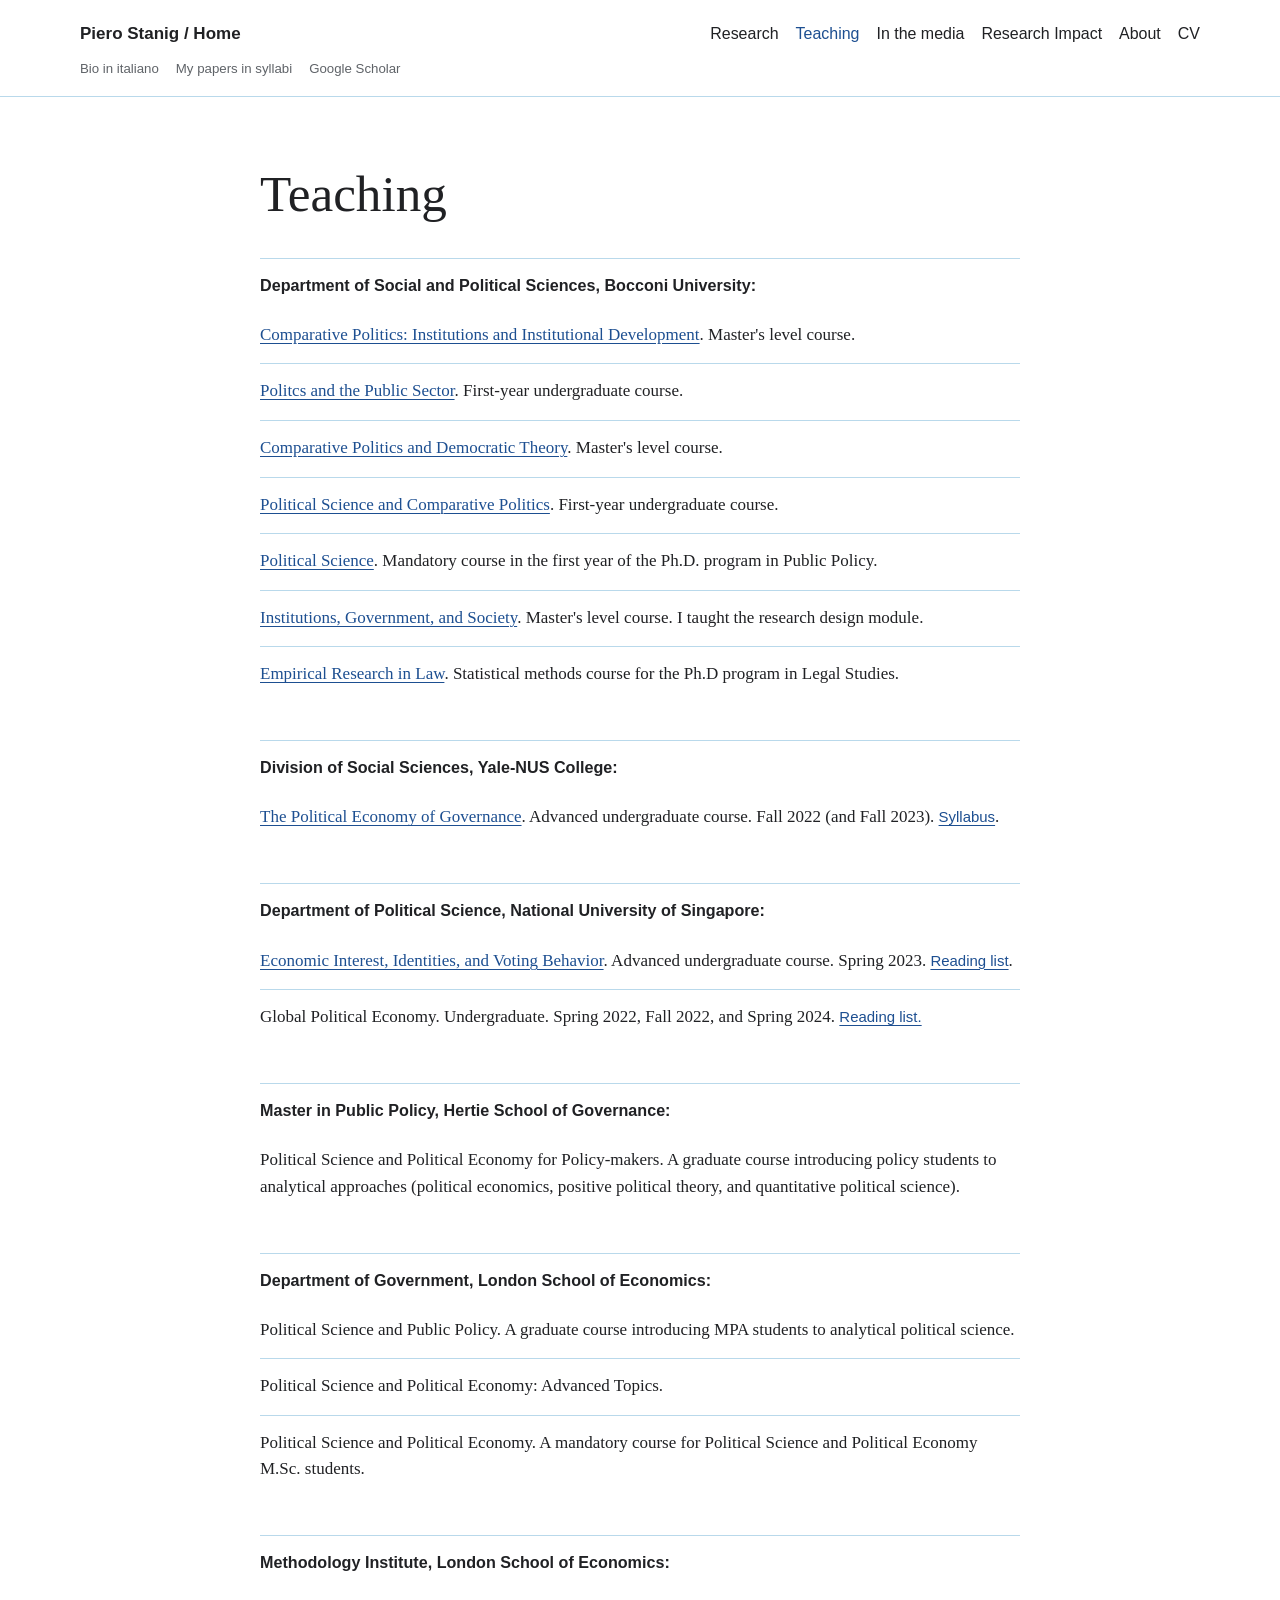
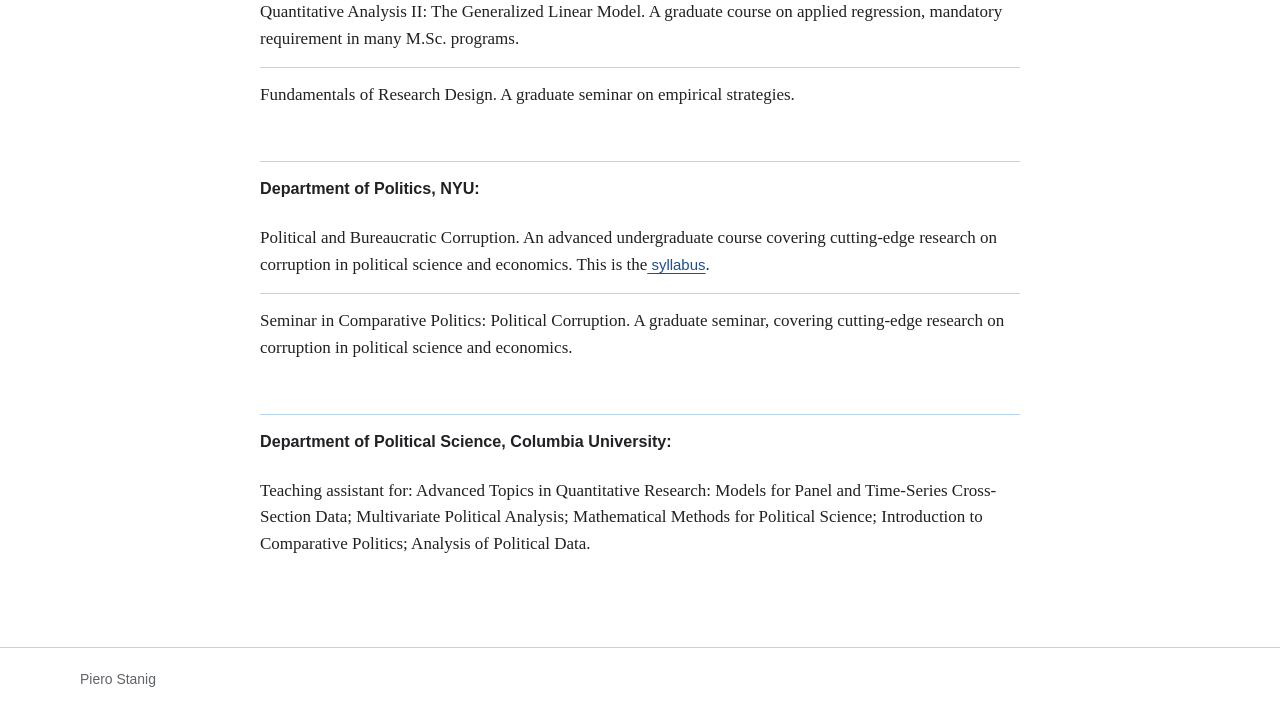
<file: teaching.html>
<!doctype html>
<html lang="en">
<head>
  <meta charset="utf-8">
  <meta name="viewport" content="width=device-width, initial-scale=1">
  <title>Piero Stanig - Teaching</title>
  <meta name="description" content="The Political Economy of Governance. Advanced undergraduate course. Fall 2022 (and Fall 2023). Syllabus.">
  <link rel="stylesheet" href="styles.css">
</head>
<body class="teaching-body">
<header class="site-header">
  <a class="skip-link" href="#main">Skip to content</a>
  <div class="header-inner">
    <div class="primary-row">
      <a class="site-name" href="index.html">Piero Stanig / Home</a>
      <nav class="primary-nav" aria-label="Primary navigation">
        <a href="research.html">Research</a>
        <a href="teaching.html" aria-current="page">Teaching</a>
        <a href="media.html">In the media</a>
        <a href="research-impact.html">Research Impact</a>
        <a href="about.html">About</a>
        <a href="https://drive.google.com/file/d/1C6K_M5742E5sN9vrUuuzx7rtyHD7wGdf/view?usp=sharing" target="_blank" rel="noopener">CV</a>
      </nav>
    </div>
    <div class="secondary-row">
      <nav class="secondary-nav" aria-label="Secondary navigation">
        <a href="bio-italiano.html">Bio in italiano</a>
        <a href="syllabi.html">My papers in syllabi</a>
        <a href="https://scholar.google.de/citations?user=_y2bMpwAAAAJ&hl=en" target="_blank" rel="noopener">Google Scholar</a>
      </nav>
    </div>
  </div>
</header>
<main id="main" class="page-main teaching-main">
  <div class="content-container">
    <header class="page-heading">
      <h1 id="teaching-title">Teaching</h1>
    </header>
    <div class="content-flow">
           <section class="content-section teaching-section" aria-labelledby="teaching-section-3">
      <h2 class="section-heading" id="teaching-section-3"><strong>Department of Social and Political Sciences, Bocconi University:</strong></h2>
        <div class="teaching-list">
        <article class="teaching-item">
        <p class="teaching-entry"><a href="https://didattica.unibocconi.eu/ts/tsn_anteprima.php?IdPag=8192&amp;anno=2026&amp;cod_ins=20672" target="_blank" rel="noopener">Comparative Politics: Institutions and Institutional Development</a>. Master's level course.</p>
        </article>
        <article class="teaching-item">
           <p class="teaching-entry"><a href="https://didattica.unibocconi.eu/ts/tsn_anteprima.php?IdPag=8228&amp;anno=2027&amp;cod_ins=30670" target="_blank" rel="noopener">Politcs and the Public Sector</a>. First-year undergraduate course.</p>
        
           </article>
        <article class="teaching-item">
       
        <p class="teaching-entry"><a href="https://didattica.unibocconi.eu/ts/tsn_anteprima2006.php?IdPag=5936&amp;anno=2016&amp;cod_ins=20531" target="_blank" rel="noopener">Comparative Politics and Democratic Theory</a>. Master's level course.</p>
        </article>
        <article class="teaching-item">
        <p class="teaching-entry"><a href="https://didattica.unibocconi.eu/ts/tsn_anteprima2006.php?IdPag=5996&amp;anno=2017&amp;cod_ins=30317" target="_blank" rel="noopener">Political Science and Comparative Politics</a>. First-year undergraduate course.</p>
        </article>
        <article class="teaching-item">
        <p class="teaching-entry"><a href="https://didattica.unibocconi.eu/ts/tsn_anteprima.php?IdPag=6352&amp;anno=2021&amp;cod_ins=40291" target="_blank" rel="noopener">Political Science</a>. Mandatory course in the first year of the Ph.D. program in Public Policy.</p>
        </article>
        <article class="teaching-item">
        <p class="teaching-entry"><a href="https://didattica.unibocconi.eu/ts/tsn_anteprima2006.php?IdPag=5863&amp;anno=2015&amp;cod_ins=20469" target="_blank" rel="noopener">Institutions, Government, and Society</a>. Master's level course. I taught the research design module.</p>
        </article>
        <article class="teaching-item">
        <p class="teaching-entry"><a href="https://didattica.unibocconi.eu/ts/tsn_anteprima.php?IdPag=6352&amp;anno=2021&amp;cod_ins=40013" target="_blank" rel="noopener">Empirical Research in Law</a>. Statistical methods course for the Ph.D program in Legal Studies.</p>
        </article>
        </div>
      </section>
      
       <section class="content-section teaching-section" aria-labelledby="teaching-section-1">
      <h2 class="section-heading" id="teaching-section-1"><strong>Division of Social Sciences, Yale-NUS College</strong><strong>:</strong></h2>
        <div class="teaching-list">
        <article class="teaching-item">
        <p class="teaching-entry"><a href="https://nusmods.com/modules/YSS4278/the-political-economy-of-governance" target="_blank" rel="noopener">The Political Economy of Governance</a>. Advanced undergraduate course. Fall 2022 (and Fall 2023). <a href="https://drive.google.com/file/d/1GRTN6Nqkh9nULzd2A-fFRlZ-JBtbqSTl/view?usp=share_link" target="_blank" rel="noopener">Syllabus</a>.</p>
        </article>
        </div>
      </section>
      <section class="content-section teaching-section" aria-labelledby="teaching-section-2">
      <h2 class="section-heading" id="teaching-section-2"><strong>Department of Political Science, </strong><strong>National University of Singapore</strong><strong>:</strong></h2>
        <div class="teaching-list">
        <article class="teaching-item">
        <p class="teaching-entry"><a href="https://nusmods.com/modules/PS4308/economic-interest-identities-and-voting-behavior" target="_blank" rel="noopener">Economic Interest, Identities, and Voting Behavior</a>. Advanced undergraduate course. Spring 2023. <a href="https://drive.google.com/file/d/1RHWrnquDdQaudhWRDfzUeBTxPBIqF8zA/view?usp=share_link" target="_blank" rel="noopener">Reading list</a>.</p>
        </article>
        <article class="teaching-item">
        <p class="teaching-entry">Global Political Economy. Undergraduate. Spring 2022, Fall 2022, and Spring 2024. <a href="https://drive.google.com/file/d/1Ozys64t0Yg5-qjj6DwcK5JbirkQUnDow/view?usp=share_link" target="_blank" rel="noopener">Reading list.</a></p>
        </article>
        </div>
      </section>

      <section class="content-section teaching-section" aria-labelledby="teaching-section-4">
      <h2 class="section-heading" id="teaching-section-4"><strong>Master in Public Policy, Hertie School of Governance:</strong></h2>
        <div class="teaching-list">
        <article class="teaching-item">
        <p class="teaching-entry">Political Science and Political Economy for Policy-makers. A graduate course introducing policy students to analytical approaches (political economics, positive political theory, and quantitative political science).&nbsp;</p>
        </article>
        </div>
      </section>
      <section class="content-section teaching-section" aria-labelledby="teaching-section-5">
      <h2 class="section-heading" id="teaching-section-5"><strong>Department of Government, London School of Economics:</strong></h2>
        <div class="teaching-list">
        <article class="teaching-item">
        <p class="teaching-entry">Political Science and Public Policy. A graduate course introducing MPA students to analytical political science.</p>
        </article>
        <article class="teaching-item">
        <p class="teaching-entry">Political Science and Political Economy: Advanced Topics. </p>
        </article>
        <article class="teaching-item">
        <p class="teaching-entry">Political Science and Political Economy. A mandatory course for Political Science and Political Economy M.Sc. students.</p>
        </article>
        </div>
      </section>
      <section class="content-section teaching-section" aria-labelledby="teaching-section-6">
      <h2 class="section-heading" id="teaching-section-6"><strong>Methodology Institute, London School of Economics:</strong></h2>
        <div class="teaching-list">
        <article class="teaching-item">
        <p class="teaching-entry">Quantitative Analysis II: The Generalized Linear Model. A graduate course on applied regression, mandatory requirement in many M.Sc. programs.</p>
        </article>
        <article class="teaching-item">
        <p class="teaching-entry">Fundamentals of Research Design. A graduate seminar on empirical strategies.</p>
        </article>
        </div>
      </section>
      <section class="content-section teaching-section" aria-labelledby="teaching-section-7">
      <h2 class="section-heading" id="teaching-section-7"><strong>Department of Politics, NYU:</strong></h2>
        <div class="teaching-list">
        <article class="teaching-item">
        <p class="teaching-entry">Political and Bureaucratic Corruption. An advanced undergraduate course covering cutting-edge research on corruption in political science and economics. This is the<a href="https://drive.google.com/file/d/1jrfQoIP2iigqTkqo0xbqrB3sOGIn2u2s/view?usp=sharing" target="_blank" rel="noopener"> syllabus</a>.&nbsp;</p>
        </article>
        <article class="teaching-item">
        <p class="teaching-entry">Seminar in Comparative Politics: Political Corruption. A graduate seminar, covering cutting-edge research on corruption in political science and economics.</p>
        </article>
        </div>
      </section>
      <section class="content-section teaching-section" aria-labelledby="teaching-section-8">
      <h2 class="section-heading" id="teaching-section-8"><strong>Department of Political Science, Columbia University:&nbsp;</strong></h2>
        <div class="teaching-list">
        <article class="teaching-item">
        <p class="teaching-entry">Teaching assistant for: Advanced Topics in Quantitative Research: Models for Panel and Time-Series Cross-Section Data; Multivariate Political Analysis; Mathematical Methods for Political Science; Introduction to Comparative Politics; Analysis of Political Data.&nbsp;</p>
        </article>
        </div>
      </section>
    </div>
  </div>
</main>
<footer class="site-footer">
  <div class="footer-inner">
    <a href="index.html">Piero Stanig</a>
  </div>
</footer>
</body>
</html>
</file>
<file: styles.css>
:root {
  --bg: #FFFFFF;
  --surface: #FFFFFF;
  --text: #202124;
  --muted: #5f6368;
  --line: #B9D9EB;
  --accent: #1D4F91;
  --accent-soft: rgba(185, 217, 235, 0.22);
  --accent-hover: #123A6F;
  --max: 1120px;
  --measure: 760px;
  --font-serif: "Iowan Old Style", "Palatino Linotype", Palatino, Georgia, serif;
  --font-sans: -apple-system, BlinkMacSystemFont, "Segoe UI", Roboto, "Helvetica Neue", Arial, sans-serif;
}

* {
  box-sizing: border-box;
}

html {
  background: var(--bg);
  color: var(--text);
  font-family: var(--font-serif);
  font-size: 17px;
  line-height: 1.65;
}

body {
  margin: 0;
  min-height: 100vh;
  background: var(--bg);
}

img {
  display: block;
  max-width: 100%;
  height: auto;
}

a {
  color: var(--accent);
  text-decoration-thickness: 0.07em;
  text-underline-offset: 0.18em;
}

a:hover {
  color: var(--accent-hover);
}

a:focus-visible,
summary:focus-visible {
  outline: 2px solid var(--accent);
  outline-offset: 3px;
}

.skip-link {
  position: absolute;
  left: 1rem;
  top: 0.75rem;
  z-index: 10;
  transform: translateY(-160%);
  background: var(--text);
  color: var(--surface);
  padding: 0.45rem 0.65rem;
  font-family: var(--font-sans);
  font-size: 0.82rem;
}

.skip-link:focus {
  transform: translateY(0);
}

.site-header {
  border-bottom: 1px solid var(--line);
  background: rgba(255, 255, 255, 0.98);
}

.header-inner {
  width: min(var(--max), calc(100% - 2rem));
  margin: 0 auto;
  padding: 1.2rem 0 0.95rem;
}

.primary-row,
.secondary-row {
  display: flex;
  align-items: baseline;
  justify-content: space-between;
  gap: 1.25rem;
}

.secondary-row {
  margin-top: 0.55rem;
}

.site-name,
.primary-nav,
.secondary-nav,
.site-footer {
  font-family: var(--font-sans);
}

.site-name {
  color: var(--text);
  font-weight: 650;
  letter-spacing: 0;
  text-decoration: none;
  white-space: nowrap;
}

.primary-nav,
.secondary-nav {
  display: flex;
  flex-wrap: wrap;
  justify-content: flex-end;
  gap: 0.35rem 1rem;
}

.primary-nav a,
.secondary-nav a,
.site-footer a {
  color: var(--text);
  text-decoration: none;
}

.primary-nav a {
  font-size: 0.94rem;
}

.secondary-nav a {
  color: var(--muted);
  font-size: 0.78rem;
}

.primary-nav a[aria-current="page"],
.secondary-nav a[aria-current="page"],
.site-name[aria-current="page"] {
  color: var(--accent);
}

.home-main {
  width: min(var(--max), calc(100% - 2rem));
  margin: 0 auto;
  padding: 4.4rem 0 4rem;
}

.home-intro {
  display: grid;
  grid-template-columns: minmax(260px, 380px) minmax(0, 1fr);
  gap: clamp(2rem, 5vw, 4.5rem);
  align-items: start;
}

.portrait {
  margin: 0;
}

.portrait img {
  width: 100%;
  border: 1px solid var(--line);
  background: var(--surface);
}

.portrait-large img {
  aspect-ratio: 4 / 5;
  object-fit: cover;
}

.intro-copy {
  max-width: var(--measure);
}

h1,
h2,
h3 {
  font-family: var(--font-serif);
  font-weight: 500;
  letter-spacing: 0;
  line-height: 1.15;
  margin: 0;
}

h1 {
  font-size: clamp(2.35rem, 4vw, 4.3rem);
  margin-bottom: 1.35rem;
}

h2 {
  font-size: clamp(1.35rem, 2vw, 1.8rem);
  margin-top: 2.9rem;
  margin-bottom: 0.8rem;
  padding-top: 1.15rem;
  border-top: 1px solid var(--line);
}

h3 {
  font-family: var(--font-sans);
  font-size: 0.83rem;
  font-weight: 700;
  text-transform: uppercase;
  color: var(--muted);
  margin-top: 2rem;
  margin-bottom: 0.6rem;
}

p {
  margin: 0 0 1.05rem;
}

.intro-copy p {
  font-size: 1.04rem;
}

.home-contact {
  max-width: var(--measure);
  margin-top: 3.2rem;
  margin-left: min(420px, 38%);
  padding-top: 1.4rem;
  border-top: 1px solid var(--line);
}

.home-links {
  max-width: var(--measure);
  margin-top: 3.2rem;
  margin-left: min(420px, 38%);
  padding-top: 1.15rem;
  border-top: 1px solid var(--line);
}

.home-links h2 {
  margin: 0 0 0.9rem;
  padding: 0;
  border-top: 0;
  font-family: var(--font-sans);
  font-size: 0.86rem;
  font-weight: 700;
  color: var(--muted);
  text-transform: uppercase;
}

.landing-links {
  display: grid;
  grid-template-columns: repeat(2, minmax(0, 1fr));
  column-gap: 2rem;
  row-gap: 0;
}

.landing-link {
  display: grid;
  gap: 0.1rem;
  padding: 0.7rem 0;
  border-top: 1px solid var(--line);
  color: var(--text);
  text-decoration: none;
}

.landing-link:nth-child(-n + 2) {
  border-top: 0;
}

.landing-link:hover .landing-link-title {
  color: var(--accent);
}

.landing-link-title {
  font-family: var(--font-serif);
  font-size: 1.04rem;
  line-height: 1.35;
  color: var(--text);
}

.landing-link-note {
  font-family: var(--font-sans);
  font-size: 0.78rem;
  line-height: 1.45;
  color: var(--muted);
}

.contact-line {
  font-family: var(--font-sans);
  font-size: 0.91rem;
  line-height: 1.55;
  color: var(--muted);
  margin-bottom: 0.35rem;
}

.page-main {
  padding: 4rem 0 4.4rem;
}

.content-container {
  width: min(var(--measure), calc(100% - 2rem));
  margin: 0 auto;
}

.research-main .content-container {
  width: min(840px, calc(100% - 2rem));
}

.syllabi-main .content-container {
  width: min(940px, calc(100% - 2rem));
}

.page-heading {
  margin-bottom: 2rem;
}

.page-heading h1 {
  margin-bottom: 0;
}

.page-portrait {
  width: min(320px, 55vw);
  margin: 0 0 2rem;
}

.content-flow p {
  font-size: 1rem;
}

.content-section {
  margin-top: 2.6rem;
}

.content-section:first-child {
  margin-top: 0;
}

.section-heading {
  margin-top: 0;
}

.subsection-heading {
  margin-top: 1.6rem;
}

.lede {
  font-size: 1.05rem;
  line-height: 1.72;
  color: var(--text);
}

.publication-list,
.media-list,
.teaching-list {
  display: grid;
  gap: 0;
}

.publication,
.media-item,
.teaching-item {
  border-top: 1px solid var(--line);
  padding: 0.82rem 0 0.9rem;
}

.publication:first-child,
.media-item:first-child,
.teaching-item:first-child {
  border-top: 0;
}

.publication-entry,
.media-entry,
.teaching-entry {
  margin: 0;
}

.publication-entry {
  font-size: 0.98rem;
  line-height: 1.56;
}

.publication-entry a:first-child {
  font-weight: 650;
  color: var(--text);
}

.publication-entry a:hover:first-child {
  color: var(--accent);
}

.working-paper-list .publication-entry {
  color: var(--text);
}

.media-entry {
  font-size: 0.98rem;
  line-height: 1.55;
}

.news-list {
  display: grid;
  gap: 0;
}

.news-item {
  border-top: 1px solid var(--line);
  padding: 0.9rem 0 1rem;
}

.news-item:first-child {
  border-top: 0;
}

.news-date {
  margin: 0 0 0.2rem;
  color: var(--muted);
  font-family: var(--font-sans);
  font-size: 0.82rem;
  line-height: 1.4;
}

.news-entry {
  margin: 0;
  font-size: 1rem;
  line-height: 1.55;
}

.coverage-list {
  display: grid;
  gap: 1.15rem;
}

.media-outlet {
  display: grid;
  grid-template-columns: minmax(8.5rem, 0.38fr) minmax(0, 1fr);
  gap: 1.2rem;
  padding-top: 1rem;
  border-top: 1px solid var(--line);
}

.media-outlet:first-child {
  border-top: 0;
  padding-top: 0;
}

.outlet-heading {
  margin: 0;
  font-family: var(--font-sans);
  font-size: 0.92rem;
  font-weight: 700;
  line-height: 1.35;
  color: var(--text);
  text-transform: none;
}

.outlet-items {
  display: grid;
  gap: 0.38rem;
}

.outlet-items .media-item {
  border-top: 0;
  padding: 0;
}

.outlet-items .media-entry {
  font-size: 0.94rem;
  line-height: 1.48;
}

.outlet-items .media-entry a:first-child {
  font-family: var(--font-sans);
  font-size: 0.88rem;
}

.teaching-section {
  margin-top: 2.2rem;
}

.teaching-section .section-heading {
  font-family: var(--font-sans);
  font-size: 0.95rem;
  font-weight: 700;
  letter-spacing: 0;
  text-transform: none;
  color: var(--text);
  padding-top: 1rem;
}

.teaching-entry {
  font-size: 0.98rem;
  line-height: 1.55;
}

.teaching-entry a[href*="drive.google.com"] {
  font-family: var(--font-sans);
  font-size: 0.88rem;
}

.page-toc {
  display: flex;
  flex-wrap: wrap;
  gap: 0.35rem 1rem;
  margin: 1.6rem 0 2rem;
  padding: 0.8rem 0;
  border-top: 1px solid var(--line);
  border-bottom: 1px solid var(--line);
  font-family: var(--font-sans);
  font-size: 0.82rem;
}

.page-toc a {
  color: var(--muted);
  text-decoration: none;
}

.page-toc a:hover {
  color: var(--accent);
}

.syllabi-region {
  margin-top: 1.5rem;
}

.syllabi-list {
  display: grid;
  grid-template-columns: repeat(2, minmax(0, 1fr));
  column-gap: 2rem;
  row-gap: 0.15rem;
}

.syllabus-entry {
  min-width: 0;
}

.syllabi-main .syllabus-item {
  font-family: var(--font-sans);
  font-size: 0.88rem;
  line-height: 1.48;
  margin: 0;
  padding: 0.23rem 0 0.23rem 0.8rem;
  border-left: 1px solid var(--line);
}

.syllabi-main .section-heading {
  margin-bottom: 0.8rem;
}

.biography-section {
  display: grid;
  gap: 0.35rem;
}

.bio-paragraph {
  font-size: 1.02rem;
  line-height: 1.72;
  margin-bottom: 0.9rem;
}

.contact-section {
  margin-top: 2.2rem;
  padding-top: 1.1rem;
  border-top: 1px solid var(--line);
}

.note {
  background: var(--accent-soft);
  padding: 1rem 1.1rem;
  border-left: 3px solid var(--accent);
}

.site-footer {
  border-top: 1px solid var(--line);
  color: var(--muted);
}

.footer-inner {
  width: min(var(--max), calc(100% - 2rem));
  margin: 0 auto;
  padding: 1.2rem 0 1.4rem;
  font-size: 0.82rem;
}

.footer-inner a {
  color: var(--muted);
}

@media (max-width: 820px) {
  html {
    font-size: 16px;
  }

  .primary-row,
  .secondary-row {
    align-items: flex-start;
    flex-direction: column;
    gap: 0.65rem;
  }

  .primary-nav,
  .secondary-nav {
    justify-content: flex-start;
  }

  .media-outlet {
    grid-template-columns: 1fr;
    gap: 0.4rem;
  }

  .home-main,
  .page-main {
    padding-top: 2.6rem;
  }

  .home-intro {
    grid-template-columns: 1fr;
    gap: 2rem;
  }

  .portrait-large {
    max-width: 390px;
  }

  .home-contact {
    margin-left: 0;
  }

  .home-links {
    margin-left: 0;
  }
}

@media (max-width: 520px) {
  .header-inner,
  .home-main,
  .content-container,
  .footer-inner {
    width: min(100% - 1.2rem, var(--max));
  }

  .primary-nav,
  .secondary-nav {
    gap: 0.3rem 0.75rem;
  }

  h1 {
    font-size: 2.2rem;
  }

  .publication,
  .media-item,
  .teaching-item {
    padding-top: 0.72rem;
    padding-bottom: 0.78rem;
  }

  .syllabi-main .syllabus-item {
    padding-left: 0.65rem;
  }

  .syllabi-list {
    grid-template-columns: 1fr;
  }

  .page-toc {
    gap: 0.3rem 0.8rem;
  }

  .landing-links {
    grid-template-columns: 1fr;
  }

  .landing-link:nth-child(-n + 2) {
    border-top: 1px solid var(--line);
  }

  .landing-link:first-child {
    border-top: 0;
  }
}
</file>
